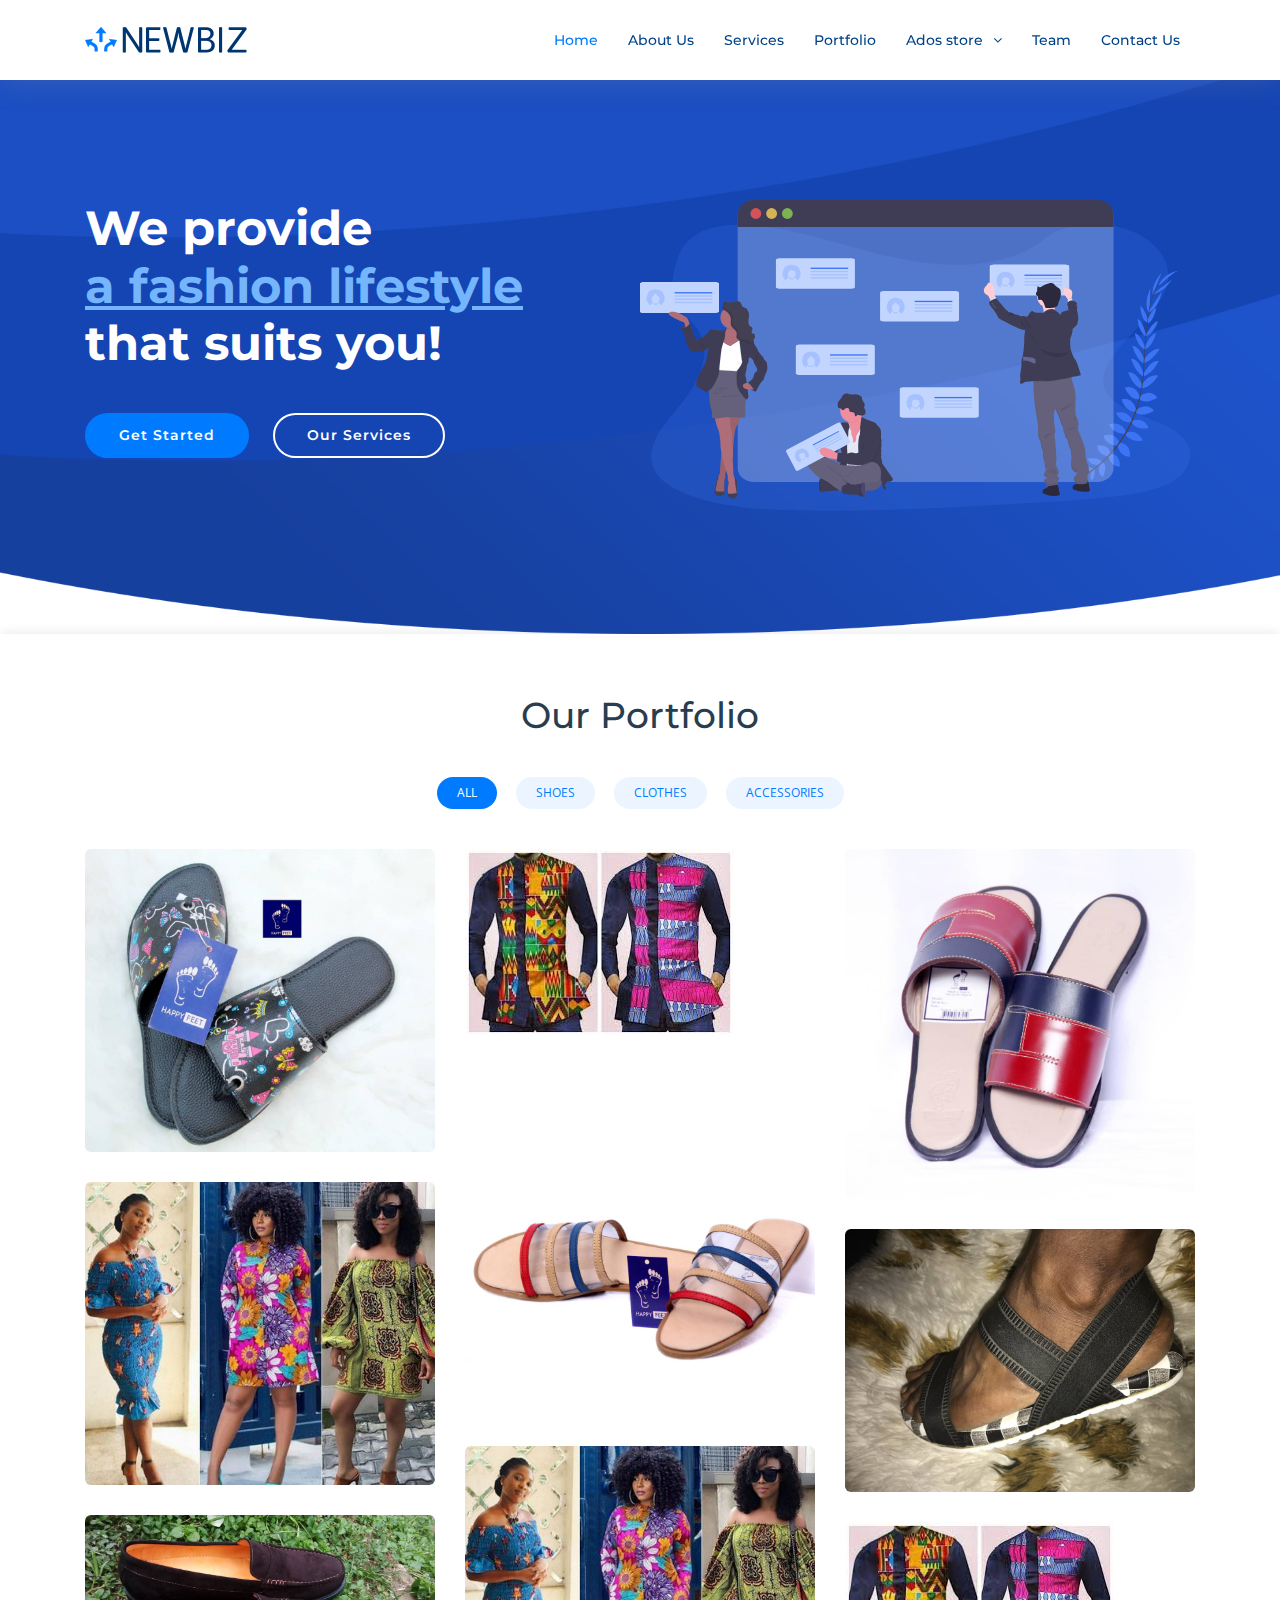
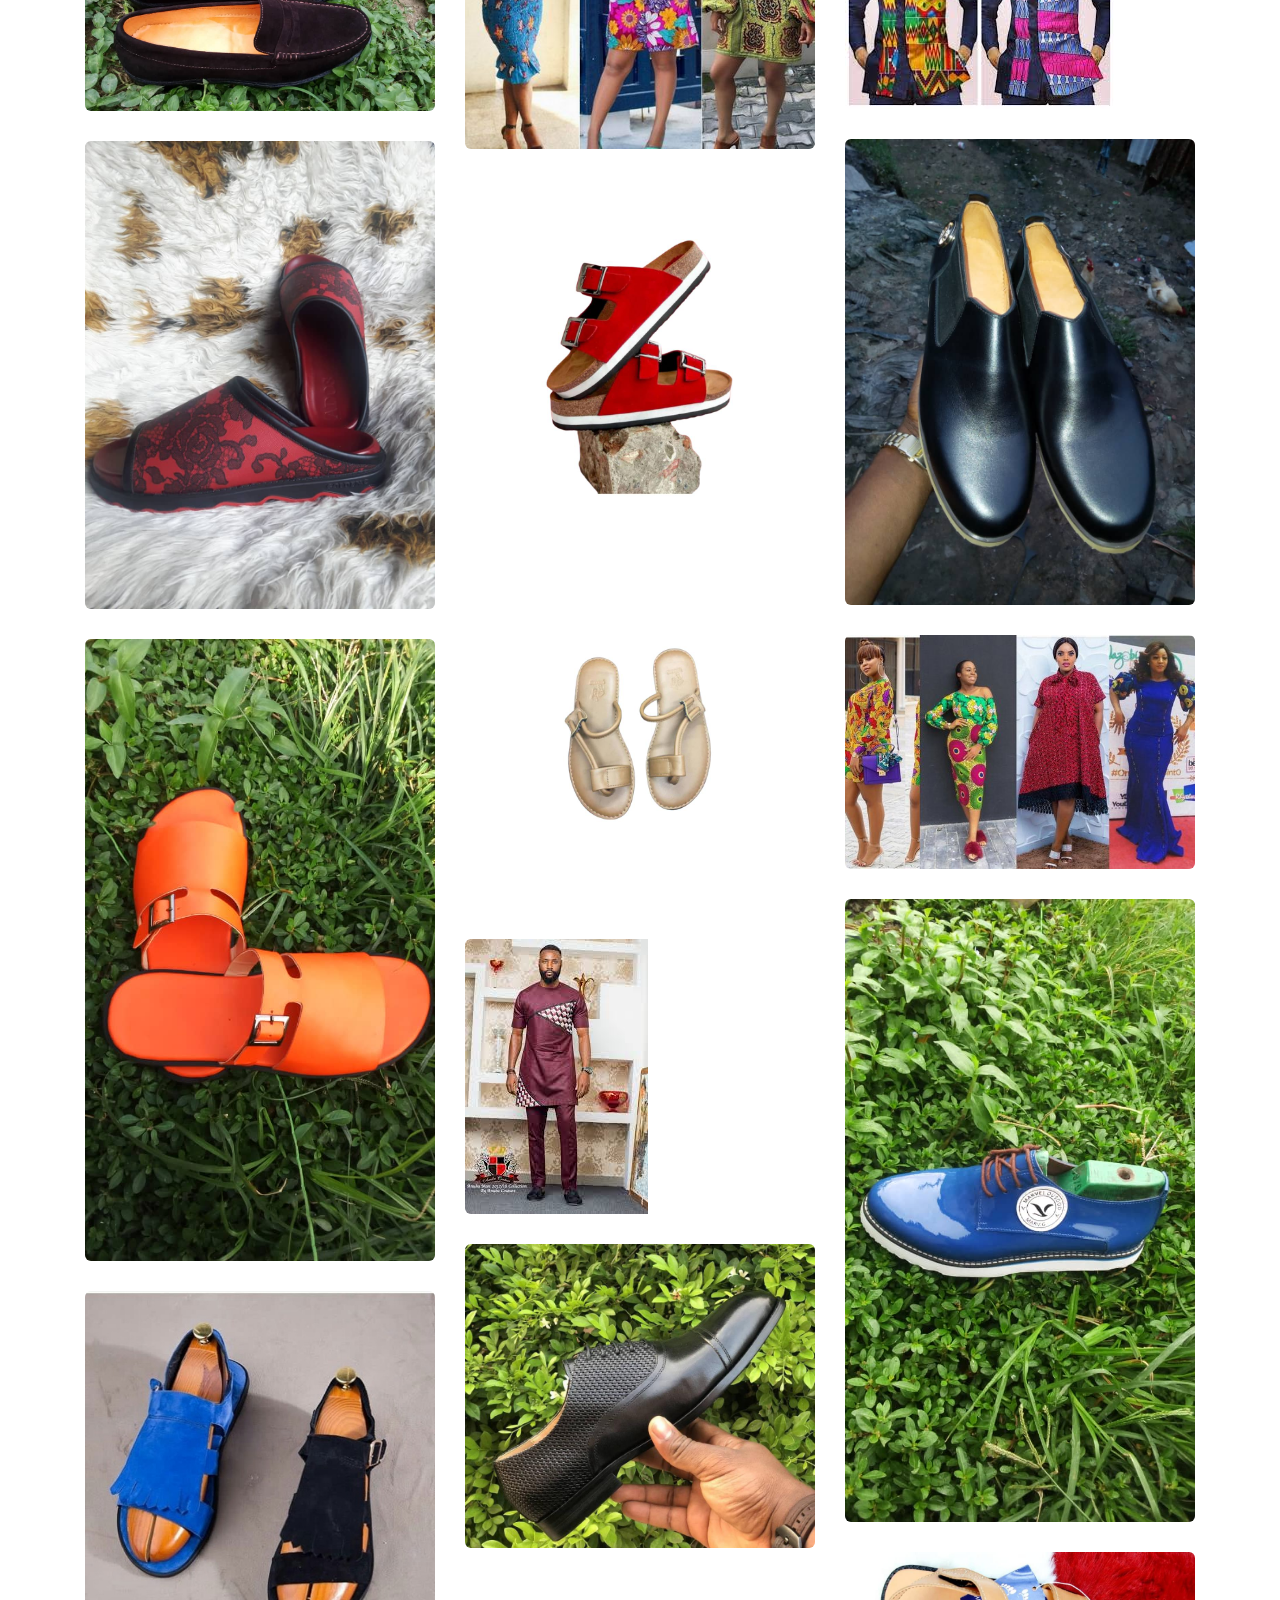
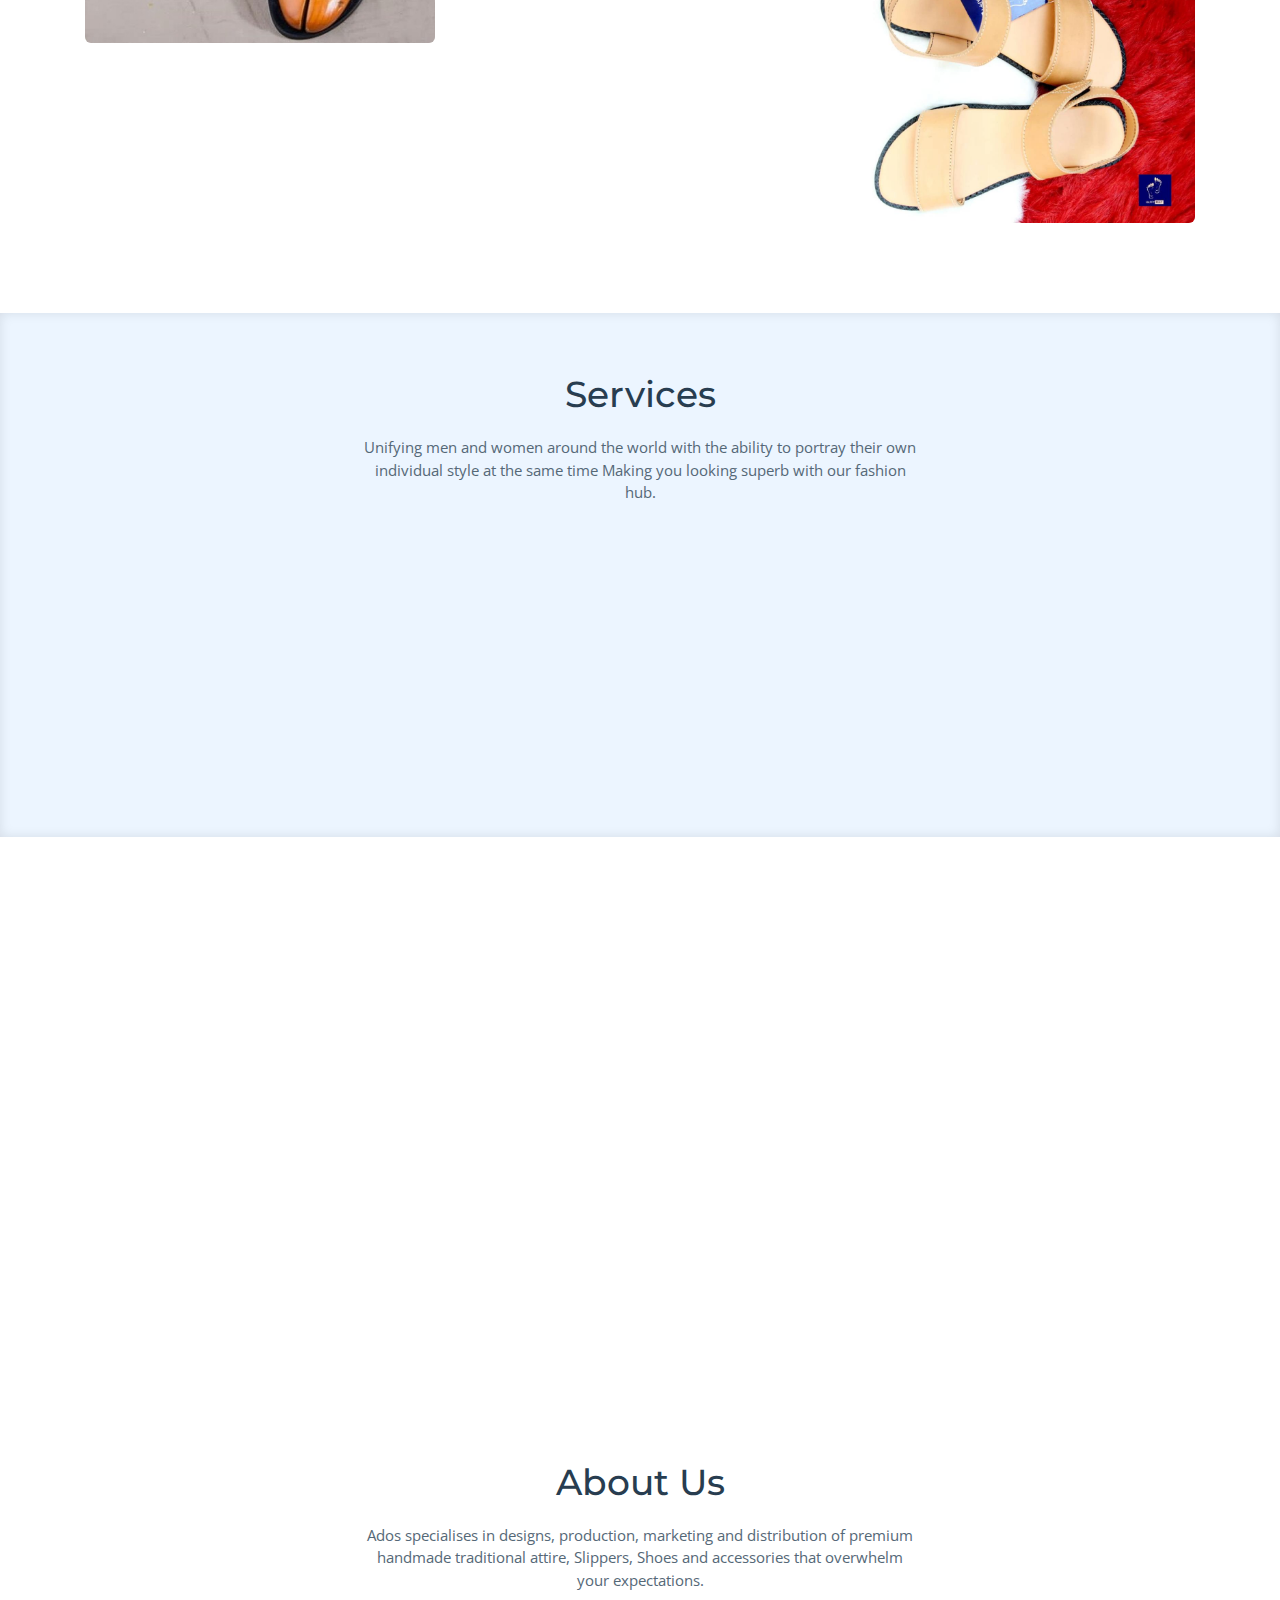
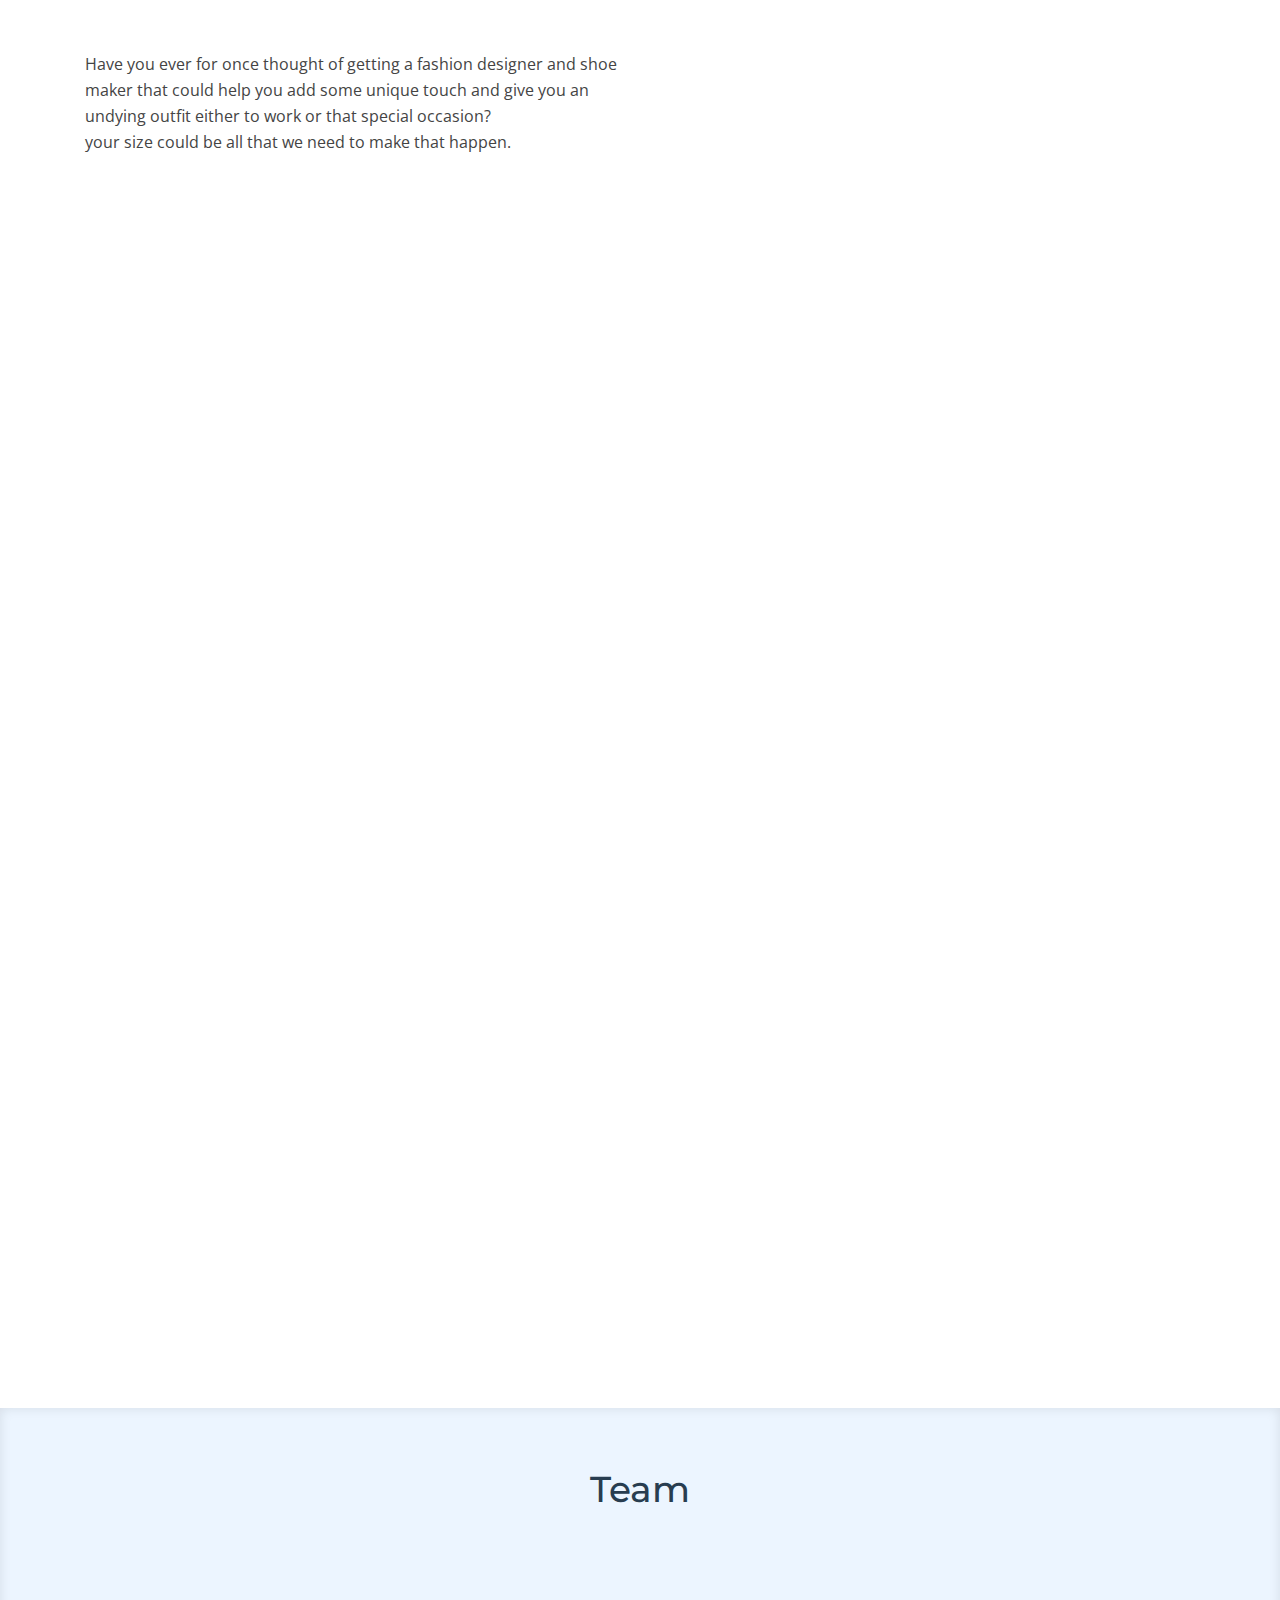
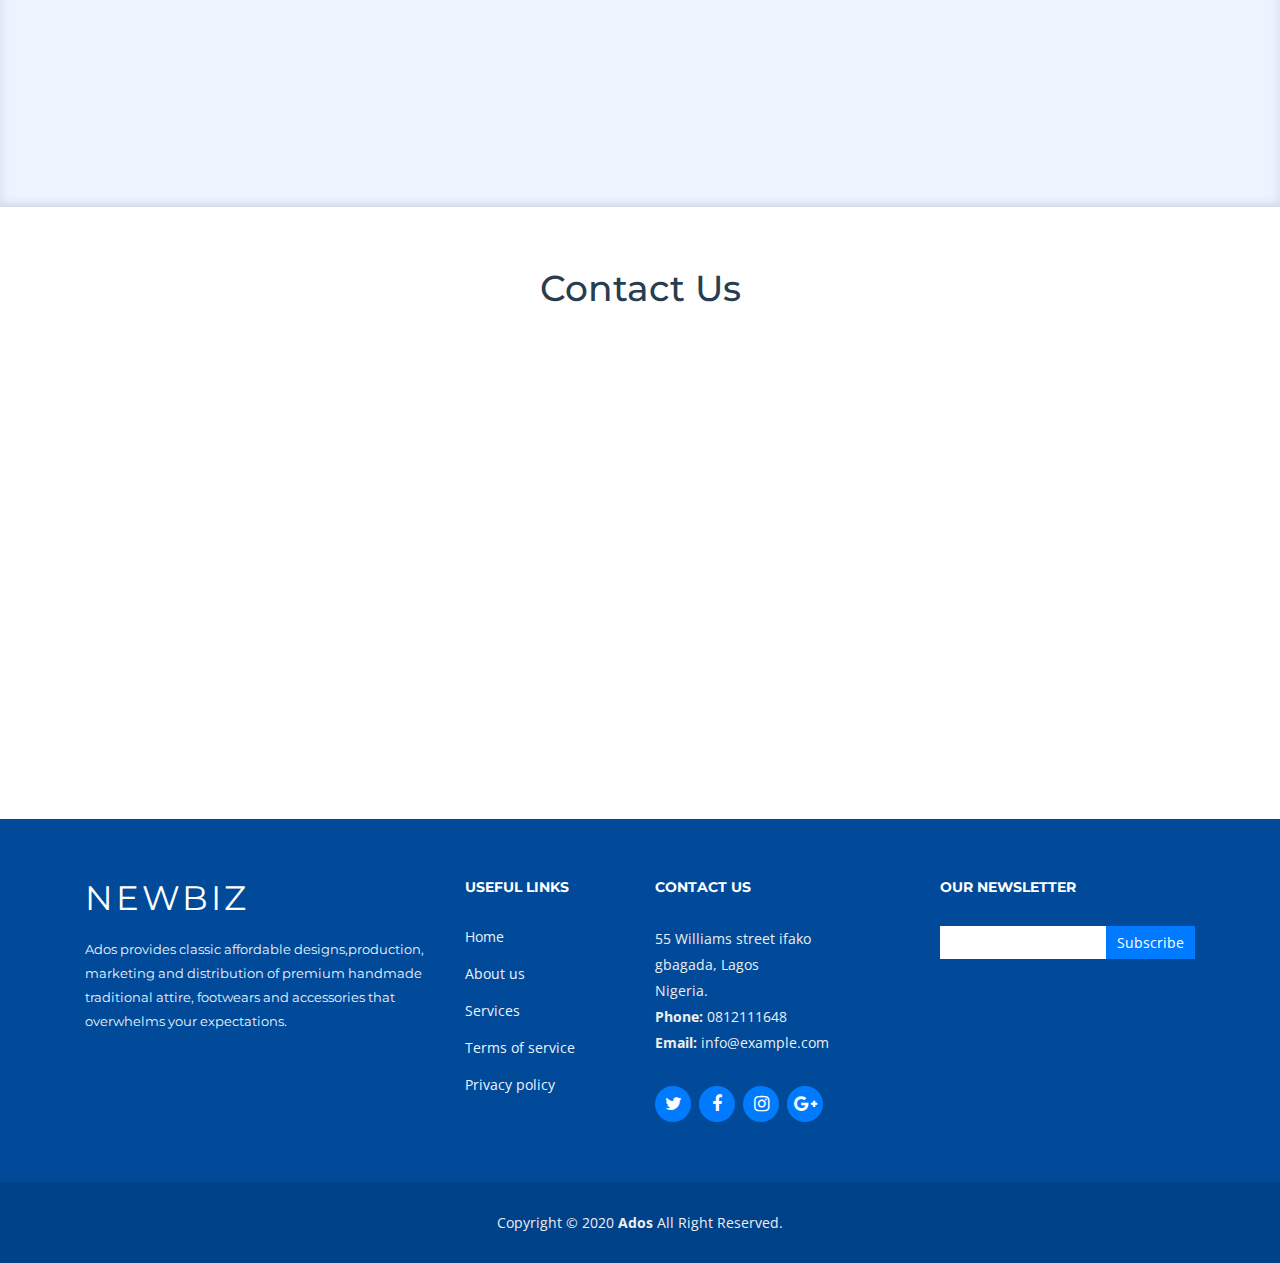
<file: index.html>
<!DOCTYPE html>
<html lang="en">
  <head>
    <meta charset="utf-8" />
    <meta content="width=device-width, initial-scale=1.0" name="viewport" />

    <title>Ados wears</title>
    <meta content="" name="descriptison" />
    <meta content="" name="keywords" />

    <!-- Favicons -->
    <link href="assets/img/favicon.png" rel="icon" />
    <link href="assets/img/apple-touch-icon.png" rel="apple-touch-icon" />

    <!-- Google Fonts -->
    <link
      href="https://fonts.googleapis.com/css?family=Open+Sans:300,300i,400,400i,600,600i,700,700i|Montserrat:300,400,500,700"
      rel="stylesheet"
    />

    <!-- Vendor CSS Files -->
    <link
      href="assets/vendor/bootstrap/css/bootstrap.min.css"
      rel="stylesheet"
    />
    <link
      href="assets/vendor/font-awesome/css/font-awesome.min.css"
      rel="stylesheet"
    />
    <link href="assets/vendor/animate.css/animate.min.css" rel="stylesheet" />
    <link href="assets/vendor/ionicons/css/ionicons.min.css" rel="stylesheet" />
    <link
      href="assets/vendor/owl.carousel/assets/owl.carousel.min.css"
      rel="stylesheet"
    />
    <link href="assets/vendor/venobox/venobox.css" rel="stylesheet" />

    <!-- Template Main CSS File -->
    <link href="assets/css/style.css" rel="stylesheet" />
  </head>

  <body>
    <!-- ======= Header ======= -->
    <header id="header" class="fixed-top">
      <div class="container">
        <div class="logo float-left">
          <!-- Uncomment below if you prefer to use an text logo -->
          <!-- <h1 class="text-light"><a href="#header"><span>NewBiz</span></a></h1> -->
          <a href="#intro" class="scrollto"
            ><img src="assets/img/logo.png" alt="" class="img-fluid"
          /></a>
        </div>

        <nav class="main-nav float-right d-none d-lg-block">
          <ul>
            <li class="active"><a href="#intro">Home</a></li>
            <li><a href="#about">About Us</a></li>
            <li><a href="#services">Services</a></li>
            <li><a href="#portfolio">Portfolio</a></li>
            <li class="drop-down">
              <a href="">Ados store</a>
              <ul>
                <li><a href="shoes.html">shoes</a></li>
                <li>
                  <a href="#">Clothes</a>
                </li>
              </ul>
            </li>
            <li><a href="#team">Team</a></li>
           
            <li><a href="#contact">Contact Us</a></li>
          </ul>
        </nav>
        <!-- .main-nav -->
      </div>
    </header>
    <!-- #header -->

    <!-- ======= Intro Section ======= -->
    <section id="intro" class="clearfix">
      <div class="container">
        <div class="intro-img">
          <img src="assets/img/intro-img.svg" alt="" class="img-fluid" />
        </div>

        <div class="intro-info">
          <h2>
            We provide<br /><span>a fashion lifestyle</span><br />that suits
            you!
          </h2>
          <div>
            <a href="#about" class="btn-get-started scrollto">Get Started</a>
            <a href="#services" class="btn-services scrollto">Our Services</a>
          </div>
        </div>
      </div>
    </section>
    <!-- End Intro Section -->

    <main id="main">

      
  <!-- ======= Portfolio Section ======= -->
  <section id="portfolio" class="clearfix">
    <div class="container">
      <header class="section-header">
        <h3 class="section-title">Our Portfolio</h3>
      </header>

      <div class="row">
        <div class="col-lg-12">
          <ul id="portfolio-flters">
            <li data-filter="*" class="filter-active">All</li>
            <li data-filter=".filter-shoe">Shoes</li>
            <li data-filter=".filter-cloth">Clothes</li>
            <li data-filter=".filter-accessories">Accessories</li>
          </ul>
        </div>
      </div>


      <div class="row portfolio-container">
        <div class="col-lg-4 col-md-6 portfolio-item filter-shoe">
          <div class="portfolio-wrap">
            <img
              src="assets/img/portfolio/Image shoe 1.jpeg"
              class="img-fluid"
              alt="Tolu slippers"
            />
            <div class="portfolio-info">
              <h4><a href="#">Tolu</a></h4>
              <p>#13,500</p>
              <div>
                <a
                  href="assets/img/portfolio/Image shoe 1.jpeg"
                  data-gall="portfolioGallery"
                  title="Tolu Slippers"
                  class="venobox link-preview"
                  ><i class="ion ion-eye"></i
                ></a>
                <a href="store.html" class="link-details" title="Tolu slippers"
                  ><i class="ion ion-android-open"></i
                ></a>
              </div>
            </div>
          </div>
        </div>

        <div class="col-lg-4 col-md-6 portfolio-item filter-cloth"
        data-wow-delay="0.1s"
     >
       <div class="portfolio-wrap">
         <img
           src="assets/img/portfolio/cloth5.jpg"
           class="img-fluid"
           alt=""
         />
         <div class="portfolio-info">
           <h4><a href="#">Twin</a></h4>
           <p>#3,500</p>
           <div>
             <a
               href="assets/img/portfolio/cloth5.jpg"
               class="venobox link-preview"
               data-gall="portfolioGallery"
               title="Cloth 5"
               ><i class="ion ion-eye"></i
             ></a>
             <a href="store.html" class="link-details" title="Twin"
               ><i class="ion ion-android-open"></i
             ></a>
           </div>
         </div>
       </div>
     </div>

        <div
          class="col-lg-4 col-md-6 portfolio-item filter-shoe"
          data-wow-delay="0.1s"
        >
          <div class="portfolio-wrap">
            <img
              src="assets/img/portfolio/Image shoe 2.jpeg"
              class="img-fluid"
              alt="Dele slippers"
            />
            <div class="portfolio-info">
              <h4><a href="#">Dele</a></h4>
              <p>#14,000</p>
              <div>
                <a
                  href="assets/img/portfolio/shoe2.jpg"
                  class="venobox link-preview"
                  data-gall="portfolioGallery"
                  title="Dele slippers"
                  ><i class="ion ion-eye"></i
                ></a>
                <a href="store.html" class="link-details" title="Dele slippers"
                  ><i class="ion ion-android-open"></i
                ></a>
              </div>
            </div>
          </div>
        </div>

        <div
          class="col-lg-4 col-md-6 portfolio-item filter-shoe"
          data-wow-delay="0.2s"
        >
          <div class="portfolio-wrap">
            <img
              src="assets/img/portfolio/Image shoe 4.jpeg"
              class="img-fluid"
              alt="Bola slippers"
            />
            <div class="portfolio-info">
              <h4><a href="#">Bola</a></h4>
              <p>#9,500</p>
              <div>
                <a
                  href="assets/img/portfolio/Image shoe 4.jpeg"
                  class="venobox link-preview"
                  data-gall="portfolioGallery"
                  title="Bola slippers"
                  ><i class="ion ion-eye"></i
                ></a>
                <a href="store.html" class="link-details" title="Bola slippers"
                  ><i class="ion ion-android-open"></i
                ></a>
              </div>
            </div>
          </div>
        </div>

        <div class="col-lg-4 col-md-6 portfolio-item filter-cloth">
          <div class="portfolio-wrap">
            <img
              src="assets/img/portfolio/cloth1.jpg"
              class="img-fluid"
              alt=""
            />
            <div class="portfolio-info">
              <h4><a href="portfolio.html">Ladies gown</a></h4>
              <p>#12,000</p>
              <div>
                <a
                  href="assets/img/portfolio/cloth1.jpg"
                  class="venobox link-preview"
                  data-gall="portfolioGallery"
                  title="Femi slippers"
                  ><i class="ion ion-eye"></i
                ></a>
                <a href="store.html" class="link-details" title="Ladies gown"
                  ><i class="ion ion-android-open"></i
                ></a>
              </div>
            </div>
          </div>
        </div>

        <div class="col-lg-4 col-md-6 portfolio-item filter-shoe"
        data-wow-delay="0.1s" >
        <div class="portfolio-wrap">
          <img
            src="assets/img/portfolio/IMG-20200624-WA0002.jpg"
            class="img-fluid"
            alt="Paul slippers"
          />
          <div class="portfolio-info">
            <h4><a href="#">Paul</a></h4>
            <p>#10,000</p>
            <div>
              <a
                href="assets/img/portfolio/IMG-20200624-WA0002.jpg"
                class="venobox link-preview"
                data-gall="portfolioGallery"
                title="Dele slippers"
                ><i class="ion ion-eye"></i
              ></a>
              <a href="store.html" class="link-details" title="Paul slippers"
                ><i class="ion ion-android-open"></i
              ></a>
            </div>
          </div>
        </div>
      </div>

        <div
          class="col-lg-4 col-md-6 portfolio-item filter-cloth"
          data-wow-delay="0.1s"
        >
          <div class="portfolio-wrap">
            <img
              src="assets/img/portfolio/cloth1.jpg"
              class="img-fluid"
              alt=""
            />
            <div class="portfolio-info">
              <h4><a href="#">Babes gown</a></h4>
              <p>#3,500</p>
              <div>
                <a
                  href="assets/img/portfolio/cloth1.jpg"
                  class="venobox link-preview"
                  data-gall="portfolioGallery"
                  title="cloth"
                  ><i class="ion ion-eye"></i
                ></a>
                <a href="store.html" class="link-details" title="Babes gown"
                  ><i class="ion ion-android-open"></i
                ></a>
              </div>
            </div>
          </div>
        </div>

        <div class="col-lg-4 col-md-6 portfolio-item filter-shoe"
        data-wow-delay="0.1s" >
        <div class="portfolio-wrap">
          <img
            src="assets/img/portfolio/IMG-20200624-WA0006.jpg"
            class="img-fluid"
            alt="Philip slippers"
          />
          <div class="portfolio-info">
            <h4><a href="#">George</a></h4>
            <p>#5,000</p>
            <div>
              <a
                href="assets/img/portfolio/IMG-20200624-WA0006.jpg"
                class="venobox link-preview"
                data-gall="portfolioGallery"
                title="Dele slippers"
                ><i class="ion ion-eye"></i
              ></a>
              <a href="store.html" class="link-details" title="George slippers"
                ><i class="ion ion-android-open"></i
              ></a>
            </div>
          </div>
        </div>
      </div>

        <div
        class="col-lg-4 col-md-6 portfolio-item filter-cloth"
        data-wow-delay="0.2s"
      >
        <div class="portfolio-wrap">
          <img
            src="assets/img/portfolio/cloth5.jpg"
            class="img-fluid"
            alt=""
          />
          <div class="portfolio-info">
            <h4><a href="#">Bola</a></h4>
            <p>#4,000</p>
            <div>
              <a
                href="assets/img/portfolio/cloth5.jpg"
                class="venobox link-preview"
                data-gall="portfolioGallery"
                title="shoe 3"
                ><i class="ion ion-eye"></i
              ></a>
              <a href="store.html" class="link-details" title="More Details"
                ><i class="ion ion-android-open"></i
              ></a>
            </div>
          </div>
        </div>
      </div>

      <div class="col-lg-4 col-md-6 portfolio-item filter-shoe"
        data-wow-delay="0.1s" >
        <div class="portfolio-wrap">
          <img
            src="assets/img/portfolio/IMG-20200624-WA0005.jpg"
            class="img-fluid"
            alt="George slippers"
          />
          <div class="portfolio-info">
            <h4><a href="#">George</a></h4>
            <p>#5,000</p>
            <div>
              <a
                href="assets/img/portfolio/IMG-20200624-WA0005.jpg"
                class="venobox link-preview"
                data-gall="portfolioGallery"
                title="Dele slippers"
                ><i class="ion ion-eye"></i
              ></a>
              <a href="store.html" class="link-details" title="George slippers"
                ><i class="ion ion-android-open"></i
              ></a>
            </div>
          </div>
        </div>
      </div>

      <div class="col-lg-4 col-md-6 portfolio-item filter-shoe"
        data-wow-delay="0.1s" >
        <div class="portfolio-wrap">
          <img
            src="assets/img/portfolio/IMG-20200624-WA0020.jpg"
            class="img-fluid"
            alt="George slippers"
          />
          <div class="portfolio-info">
            <h4><a href="#">Zaddy</a></h4>
            <p>#6,000</p>
            <div>
              <a
                href="assets/img/portfolio/IMG-20200624-WA0020.jpg"
                class="venobox link-preview"
                data-gall="portfolioGallery"
                title="Dele slippers"
                ><i class="ion ion-eye"></i
              ></a>
              <a href="store.html" class="link-details" title="Zaddy slippers"
                ><i class="ion ion-android-open"></i
              ></a>
            </div>
          </div>
        </div>
      </div>

      <div class="col-lg-4 col-md-6 portfolio-item filter-shoe"
        data-wow-delay="0.1s" >
        <div class="portfolio-wrap">
          <img
            src="assets/img/portfolio/Image shoe yemi.jpeg"
            class="img-fluid"
            alt="Yemi slippers"
          />
          <div class="portfolio-info">
            <h4><a href="#">Yemi</a></h4>
            <p>#4,000</p>
            <div>
              <a
                href="assets/img/portfolio/Image shoe yemi.jpeg"
                class="venobox link-preview"
                data-gall="portfolioGallery"
                title="Stephen slippers"
                ><i class="ion ion-eye"></i
              ></a>
              <a href="store.html" class="link-details" title="Yemi slippers"
                ><i class="ion ion-android-open"></i
              ></a>
            </div>
          </div>
        </div>
      </div>

      <div class="col-lg-4 col-md-6 portfolio-item filter-shoe"
        data-wow-delay="0.1s" >
        <div class="portfolio-wrap">
          <img
            src="assets/img/portfolio/Image shoe tunde.jpeg"
            class="img-fluid"
            alt="Tunde slippers"
          />
          <div class="portfolio-info">
            <h4><a href="#">Tunde</a></h4>
            <p>#4,000</p>
            <div>
              <a
                href="assets/img/portfolio/Image shoe tunde.jpeg"
                class="venobox link-preview"
                data-gall="portfolioGallery"
                title="Stephen slippers"
                ><i class="ion ion-eye"></i
              ></a>
              <a href="store.html" class="link-details" title="Tunde slippers"
                ><i class="ion ion-android-open"></i
              ></a>
            </div>
          </div>
        </div>
      </div>

        <div
          class="col-lg-4 col-md-6 portfolio-item filter-cloth"
          data-wow-delay="0.2s"
        >
          <div class="portfolio-wrap">
            <img
              src="assets/img/portfolio/cloth3.jpg"
              class="img-fluid"
              alt=""
            />
            <div class="portfolio-info">
              <h4><a href="store.html">Uche cloth</a></h4>
              <p>#4,500</p>
              <div>
                <a
                  href="assets/img/portfolio/cloth3.jpg"
                  class="venobox link-preview"
                  data-gall="portfolioGallery"
                  title="Cloth 3"
                  ><i class="ion ion-eye"></i
                ></a>
                <a href="store.html" class="link-details" title="Uche cloth"
                  ><i class="ion ion-android-open"></i
                ></a>
              </div>
            </div>
          </div>
        </div>

        <div class="col-lg-4 col-md-6 portfolio-item filter-shoe"
        data-wow-delay="0.1s" >
        <div class="portfolio-wrap">
          <img
            src="assets/img/portfolio/IMG-20200624-WA0011.jpg"
            class="img-fluid"
            alt="George slippers"
          />
          <div class="portfolio-info">
            <h4><a href="#">Dare</a></h4>
            <p>#5,000</p>
            <div>
              <a
                href="assets/img/portfolio/IMG-20200624-WA0011.jpg"
                class="venobox link-preview"
                data-gall="portfolioGallery"
                title="Dare slippers"
                ><i class="ion ion-eye"></i
              ></a>
              <a href="store.html" class="link-details" title="Dareslippers"
                ><i class="ion ion-android-open"></i
              ></a>
            </div>
          </div>
        </div>
      </div>

      <div class="col-lg-4 col-md-6 portfolio-item filter-shoe"
        data-wow-delay="0.1s" >
        <div class="portfolio-wrap">
          <img
            src="assets/img/portfolio/IMG-20200624-WA0012.jpg"
            class="img-fluid"
            alt="George slippers"
          />
          <div class="portfolio-info">
            <h4><a href="#">Victor</a></h4>
            <p>#5,000</p>
            <div>
              <a
                href="assets/img/portfolio/IMG-20200624-WA0012.jpg"
                class="venobox link-preview"
                data-gall="portfolioGallery"
                title="Victor slippers"
                ><i class="ion ion-eye"></i
              ></a>
              <a href="store.html" class="link-details" title="Victor slippers"
                ><i class="ion ion-android-open"></i
              ></a>
            </div>
          </div>
        </div>
      </div>

        <div class="col-lg-4 col-md-6 portfolio-item filter-cloth">
          <div class="portfolio-wrap">
            <img
              src="assets/img/portfolio/cloth4.jpg"
              class="img-fluid"
              alt=""
            />
            <div class="portfolio-info">
              <h4><a href="#">Fresh</a></h4>
              <p>#4000</p>
              <div>
                <a
                  href="assets/img/portfolio/cloth4.jpg"
                  class="venobox link-preview"
                  data-gall="portfolioGallery"
                  title="Cloth 4"
                  ><i class="ion ion-eye"></i
                ></a>
                <a href="store.html" class="link-details" title="Fresh"
                  ><i class="ion ion-android-open"></i
                ></a>
              </div>
            </div>
          </div>


        </div>
        <div class="col-lg-4 col-md-6 portfolio-item filter-shoe"
        data-wow-delay="0.1s" >
        <div class="portfolio-wrap">
          <img
            src="assets/img/portfolio/IMG-20200624-WA0017.jpg"
            class="img-fluid"
            alt="George slippers"
          />
          <div class="portfolio-info">
            <h4><a href="#">Kelvin</a></h4>
            <p>#5,000</p>
            <div>
              <a
                href="assets/img/portfolio//IMG-20200624-WA0017.jpg"
                class="venobox link-preview"
                data-gall="portfolioGallery"
                title="Victor slippers"
                ><i class="ion ion-eye"></i
              ></a>
              <a href="store.html" class="link-details" title="Kelvin slippers"
                ><i class="ion ion-android-open"></i
              ></a>
            </div>
          </div>
        </div>
      </div>
        
      <div class="col-lg-4 col-md-6 portfolio-item filter-shoe"
    data-wow-delay="0.1s" >
    <div class="portfolio-wrap">
      <img
        src="assets/img/portfolio/IMG-20200624-WA0018.jpg"
        class="img-fluid"
        alt="Solomon slippers"
      />
      <div class="portfolio-info">
        <h4><a href="#">Solomon</a></h4>
        <p>#5,000</p>
        <div>
          <a
            href="assets/img/portfolio//IMG-20200624-WA0018.jpg"
            class="venobox link-preview"
            data-gall="portfolioGallery"
            title="Solomon slippers"
            ><i class="ion ion-eye"></i
          ></a>
          <a href="store.html" class="link-details" title="Solomon slippers"
            ><i class="ion ion-android-open"></i
          ></a>
        </div>
      </div>
    </div>
  </div>



  <div class="col-lg-4 col-md-6 portfolio-item filter-shoe"
  data-wow-delay="0.2s">
  <div class="portfolio-wrap">
    <img
      src="assets/img/portfolio/Image shoe 7.jpeg"
      class="img-fluid"
      alt=""
    />
    <div class="portfolio-info">
      <h4><a href="#">Bayo slippers</a></h4>
      <p>#7,000</p>
      <div>
        <a
          href="assets/img/portfolio/Image shoe 7.jpeg"
          class="venobox link-preview"
          data-gall="portfolioGallery"
          title="Web 1"
          ><i class="ion ion-eye"></i
        ></a>
        <a href="store.html" class="link-details" title="Bayo slippers"
          ><i class="ion ion-android-open"></i
        ></a>
      </div>
    </div>
  </div>
</div>


    </div>
    
      </div>
    </div>
  </section>
  <!-- End Portfolio Section -->

      <!-- ======= Services Section ======= -->
      <section id="services" class="section-bg">
        <div class="container">
          <header class="section-header">
            <h3>Services</h3>
            <p>
              Unifying men and women around the world with
               the ability to portray their own individual style at the same time
               Making you looking superb with our fashion hub. 
            </p>
          </header>

          <div class="row">
            <div
              class="col-md-6 col-lg-5 offset-lg-1 wow bounceInUp"
              data-wow-duration="1.4s"
            >
              <div class="box">
                <div class="icon">
                  <i
                    class="ion-ios-analytics-outline"
                    style="color: #ff689b;"
                  ></i>
                </div>
                <h4 class="title"><a href="">Shoe making</a></h4>
                <p class="description">
                 We offer you different types of shoes, slippers, Snickers and footwears of 
                 your choice, which could all be made base on your specific design given
                 to us because we exist because of you.
                </p>
              </div>
            </div>
            <div
              class="col-md-6 col-lg-5 wow bounceInUp"
              data-wow-duration="1.4s"
            >
              <div class="box">
                <div class="icon">
                  <i
                    class="ion-ios-bookmarks-outline"
                    style="color: #e9bf06;"
                  ></i>
                </div>
                <h4 class="title"><a href="">Cloth Making</a></h4>
                <p class="description">
                 We produce male and female outfit for any occasion 
                 where you will definately want to show the world what you've got.
                </p>
              </div>
            </div>
          </div>
        </div>
      </section>
      <!-- End Services Section -->

      <!-- ======= Why Us Section ======= -->
      <section id="why-us" class="wow fadeIn">
        <div class="container">
          <header class="section-header">
            <h3>Why choose us?</h3>
            <p>
              We exist because of you. We love and respect you and your fashion needs.
            </p>
          </header>

          <div class="row row-eq-height justify-content-center">
            <div class="col-lg-4 mb-4">
              <div class="card wow bounceInUp">
                <i class="fa fa-diamond"></i>
                <div class="card-body">
                  <h5 class="card-title">Integrity</h5>
                  <p class="card-text">
                     Being true & honest; to ourselves and those counting on us
                  </p>
                  <a href="#" class="readmore">Read more </a>
                </div>
              </div>
            </div>

            <div class="col-lg-4 mb-4">
              <div class="card wow bounceInUp">
                <i class="fa fa-language"></i>
                <div class="card-body">
                  <h5 class="card-title"> Excellence</h5>
                  <p class="card-text">
                    Doing things in a first-class way, going above and beyond.
                  </p>
                  <a href="#" class="readmore">Read more </a>
                </div>
              </div>
            </div>

            <div class="col-lg-4 mb-4">
              <div class="card wow bounceInUp">
                <i class="fa fa-object-group"></i>
                <div class="card-body">
                  <h5 class="card-title">Discipline</h5>
                  <p class="card-text">
                     Leadership and doing what you say we would, no matter how we feel.
                  </p>
                  <a href="#" class="readmore">Read more </a>
                </div>
              </div>
            </div>
          </div>
        </div>
      </section>
      <!-- End Why Us Section -->


 <!-- ======= About Section ======= -->
 <section id="about">
  <div class="container">
    <header class="section-header">
      <h3>About Us</h3>
      <p>
        Ados specialises in designs, production, marketing and
        distribution of premium handmade traditional attire, Slippers, Shoes and
        accessories that overwhelm your expectations.
      </p>
    </header>

    <div class="row about-container">
      <div class="col-lg-6 content order-lg-1 order-2">
        <p>
          Have you ever for once thought of getting a fashion designer and
          shoe maker that could help you add some unique touch and give
          you an undying outfit either to work or that special occasion? </br>
          your size could be all that we need to make that happen.
        </p>

        <div class="icon-box wow fadeInUp">
          <div class="icon"><i class="fa fa-shopping-bag"></i></div>
          <h4 class="title"><a href="">professionalism</a></h4>
          <p class="description">
            Our way and manner in delivering quality products to
             you will always be our major concern in spite of it all.
          </p>
        </div>

        <div class="icon-box wow fadeInUp" data-wow-delay="0.2s">
          <div class="icon"><i class="fa fa-photo"></i></div>
          <h4 class="title"><a href="">Creativity</a></h4>
          <p class="description">
            What a person wears can tell the kind of person they are.
             Respect can be accorded you too from what you wear.
          </p>
        </div>

        <div class="icon-box wow fadeInUp" data-wow-delay="0.4s">
          <div class="icon"><i class="fa fa-bar-chart"></i></div>
          <h4 class="title"><a href="">Delivery</a></h4>
          <p class="description">
            Satisfying you and offering quality services is our thing and making 
            sure the products get to you in good shape to match your taste and bring you satisfaction. 
          </p>
        </div>
      </div>

      <div class="col-lg-6 background order-lg-2 order-1 wow fadeInUp">
        <img src="assets/img/about-img.svg" class="img-fluid" alt="" />
      </div>
    </div>

    <div class="row about-extra">
      <div class="col-lg-6 wow fadeInUp">
        <img
          src="assets/img/about-extra-1.svg"
          class="img-fluid"
          alt=""
        />
      </div>
      <div class="col-lg-6 wow fadeInUp pt-5 pt-lg-0">
        <h4>
          You can make a lot of decisions through your outfit.
        </h4>
        <p>
          When choosing the type of cloth to wear, be careful so as not to
           offend the people around you as some may cause people to perceive you in a wrong way.
        </p>
        <p>
          Fashion is not just a means of clothing your body, it is the essence 
          of your personality and beliefs as well as the power they hold.
        </p>
      </div>
    </div>

    <div class="row about-extra">
      <div class="col-lg-6 wow fadeInUp order-1 order-lg-2">
        <img
          src="assets/img/about-extra-2.svg"
          class="img-fluid"
          alt=""
        />
      </div>

      <div class="col-lg-6 wow fadeInUp pt-4 pt-lg-0 order-2 order-lg-1">
        <h4>
          Do not dress because you saw someone else dressing.
        </h4>
        <p>
          To keep up with the latest fashions, people keep a keen eye on what
           has appeared in shops and what has been there for a long time, 
           and go to fashion shows to see what the designers are putting on 
           the catwalk this season, and therefore what will make it into the shops.
        </p>
        <p>
          Being ahead of fashion is for many, the ultimate achievement, although being 
          too ahead of the fashion is just as bad as being behind it.
        </p>
        <p>
          If you are too far ahead people will think what you are wearing is not in 
          fashion, because it isn’t yet time.

        </p>
      </div>
    </div>
  </div>
</section>
<!-- End About Section -->

      <!-- ======= Team Section ======= -->
      <section id="teams" class="section-bg">
        <div class="container">
          <header class="section-header">
            <h3>Team</h3>
          </header>
        
          <div class="row justify-content-center">
            <div class="col-lg-8">
              <div class="owl-carousel testimonials-carousel wow fadeInUp">
                <div class="team-item">
                  <img
                    src="assets/img/keshlly pk.jpeg"
                    class="team-img"
                    alt=""
                  />
                  <h3>Kingsley Okon </h3>
                  <h4>Ceo &amp; Founder</h4>
                  <p>
                  A young and virant entreprenur and student of yaba college of technology 
                  who is ready to offer and serve you. 
                  </p>
                </div>

                <div class="team-item">
                  <img
                    src="assets/img/Paul.jpeg"
                    class="team-img"
                    alt=""
                  />
                  <h3>Paul Adoga</h3>
                  <h4>Production Manager</h4>
                  <p>
                    A young and virant entreprenur and student of University of Lagos
                  who is ready to offer and serve you.
                  </p>
                </div>

              </div>
            </div>
          </div>
        </div>
      </section>
      <!-- End Team Section -->

      <!-- ======= Contact Section ======= -->
      <section id="contact">
        <div class="container-fluid">
          <div class="section-header">
            <h3>Contact Us</h3>
          </div>

          <div class="row wow fadeInUp">
            <div class="col-lg-6">
              <div class="map mb-4 mb-lg-0">
                <iframe
                  src="https://www.google.com/maps/embed?pb=!1m14!1m8!1m3!1d12097.433213460943!2d-74.0062269!3d40.7101282!3m2!1i1024!2i768!4f13.1!3m3!1m2!1s0x0%3A0xb89d1fe6bc499443!2sDowntown+Conference+Center!5e0!3m2!1smk!2sbg!4v1539943755621"
                  frameborder="0"
                  style="border: 0; width: 100%; height: 312px;"
                  allowfullscreen
                ></iframe>
              </div>
            </div>

            <div class="col-lg-6">
              <div class="row">
                <div class="col-md-5 info">
                  <i class="ion-ios-location-outline"></i>
                  <p>55, Williams street Ifako Gbagada Lagos</p>
                </div>
                <div class="col-md-4 info">
                  <i class="ion-ios-email-outline"></i>
                  <p>adoswear@gmail.com</p>
                </div>
                <div class="col-md-3 info">
                  <i class="ion-ios-telephone-outline"></i>
                  <p>08121211648</p>
                </div>
              </div>

              <div class="form">
                <form
                  action="forms/contact.php"
                  method="post"
                  role="form"
                  class="php-email-form"
                >
                  <div class="form-row">
                    <div class="form-group col-lg-6">
                      <input
                        type="text"
                        name="name"
                        class="form-control"
                        id="name"
                        placeholder="Your Name"
                        data-rule="minlen:4"
                        data-msg="Please enter at least 4 chars"
                      />
                      <div class="validate"></div>
                    </div>
                    <div class="form-group col-lg-6">
                      <input
                        type="email"
                        class="form-control"
                        name="email"
                        id="email"
                        placeholder="Your Email"
                        data-rule="email"
                        data-msg="Please enter a valid email"
                      />
                      <div class="validate"></div>
                    </div>
                  </div>
                  <div class="form-group">
                    <input
                      type="text"
                      class="form-control"
                      name="subject"
                      id="subject"
                      placeholder="Subject"
                      data-rule="minlen:4"
                      data-msg="Please enter at least 8 chars of subject"
                    />
                    <div class="validate"></div>
                  </div>
                  <div class="form-group">
                    <textarea
                      class="form-control"
                      name="message"
                      rows="5"
                      data-rule="required"
                      data-msg="Please write something for us"
                      placeholder="Message"
                    ></textarea>
                    <div class="validate"></div>
                  </div>
                  <div class="mb-3">
                    <div class="loading">Loading</div>
                    <div class="error-message"></div>
                    <div class="sent-message">
                      Your message has been sent. Thank you!
                    </div>
                  </div>
                  <div class="text-center">
                    <button type="submit" title="Send Message">
                      Send Message
                    </button>
                  </div>
                </form>
              </div>
            </div>
          </div>
        </div>
      </section>
      <!-- End Contact Section -->
    </main>
    <!-- End #main -->

    <!-- ======= Footer ======= -->
    <footer id="footer">
      <div class="footer-top">
        <div class="container">
          <div class="row">
            <div class="col-lg-4 col-md-6 footer-info">
              <h3>NewBiz</h3>
              <p>
                Ados provides classic affordable designs,production, marketing and distribution of premium handmade
                 traditional attire, footwears and accessories that overwhelms your expectations.
              </p>
            </div>

            <div class="col-lg-2 col-md-6 footer-links">
              <h4>Useful Links</h4>
              <ul>
                <li><a href="#">Home</a></li>
                <li><a href="#">About us</a></li>
                <li><a href="#">Services</a></li>
                <li><a href="#">Terms of service</a></li>
                <li><a href="#">Privacy policy</a></li>
              </ul>
            </div>

            <div class="col-lg-3 col-md-6 footer-contact">
              <h4>Contact Us</h4>
              <p>
                55 Williams street ifako <br />
                gbagada, Lagos <br />
                Nigeria. <br />
                <strong>Phone:</strong> 0812111648<br />
                <strong>Email:</strong> info@example.com<br />
              </p>

              <div class="social-links">
                <a href="#" class="twitter"><i class="fa fa-twitter"></i></a>
                <a href="#" class="facebook"><i class="fa fa-facebook"></i></a>
                <a href="#" class="instagram"><i class="fa fa-instagram"></i></a>
                <a href="#" class="google-plus"><i class="fa fa-google-plus"></i></a>
              </div>
            </div>

            <div class="col-lg-3 col-md-6 footer-newsletter">
              <h4>Our Newsletter</h4>
             
              <form action="" method="post">
                <input type="email" name="email" /><input
                  type="submit"
                  value="Subscribe"
                />
              </form>
            </div>
          </div>
        </div>
      </div>

      <div class="container">
        <div class="copyright">
           Copyright &copy; 2020 <strong>Ados</strong> All Right Reserved.
        </div>
        
      </div>
    </footer>
    <!-- End Footer -->

    <a href="#" class="back-to-top"><i class="fa fa-chevron-up"></i></a>

    <!-- Vendor JS Files -->
    <script src="assets/vendor/jquery/jquery.min.js"></script>
    <script src="assets/vendor/bootstrap/js/bootstrap.bundle.min.js"></script>
    <script src="assets/vendor/jquery.easing/jquery.easing.min.js"></script>
    <script src="assets/vendor/php-email-form/validate.js"></script>
    <script src="assets/vendor/counterup/counterup.min.js"></script>
    <script src="assets/vendor/mobile-nav/mobile-nav.js"></script>
    <script src="assets/vendor/wow/wow.min.js"></script>
    <script src="assets/vendor/isotope-layout/isotope.pkgd.min.js"></script>
    <script src="assets/vendor/owl.carousel/owl.carousel.min.js"></script>
    <script src="assets/vendor/waypoints/jquery.waypoints.min.js"></script>
    <script src="assets/vendor/venobox/venobox.min.js"></script>

    <!-- Template Main JS File -->
    <script src="assets/js/main.js"></script>
  </body>
</html>
</file>
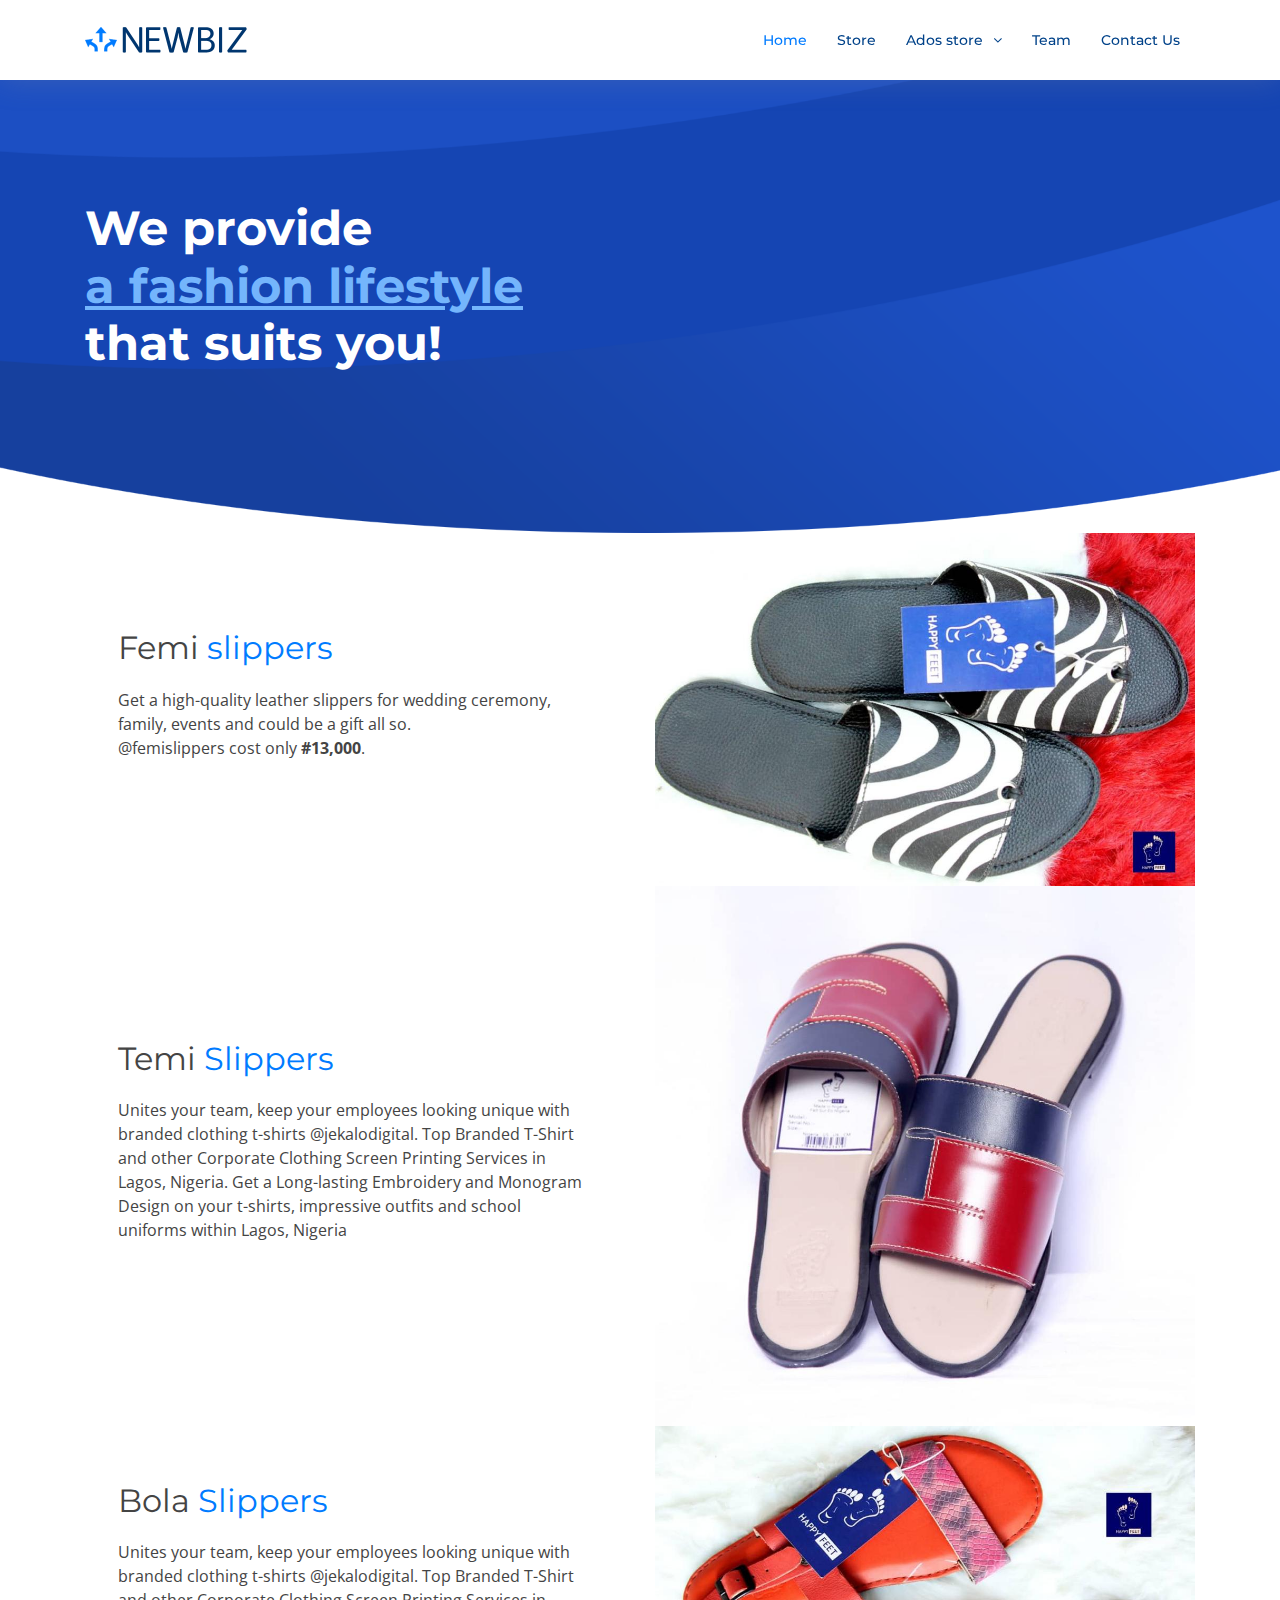
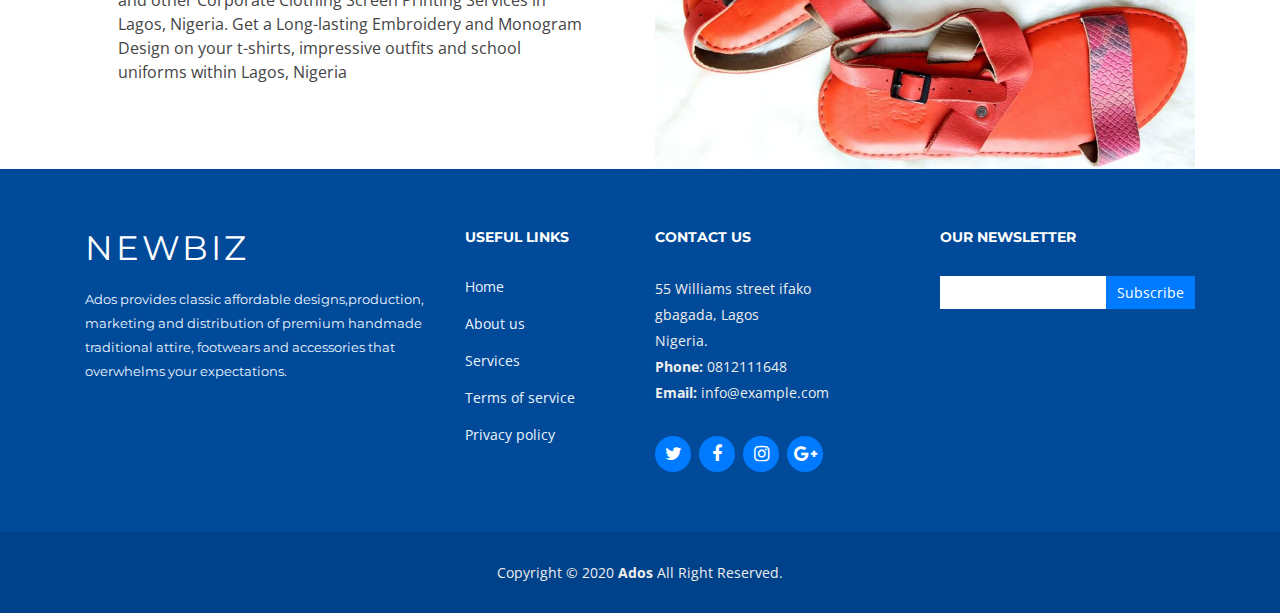
<file: shoes.html>
<!DOCTYPE html>
<html lang="en">
  <head>
    <meta charset="utf-8" />
    <meta content="width=device-width, initial-scale=1.0" name="viewport" />

    <title>Ados wears</title>
    <meta content="" name="descriptison" />
    <meta content="" name="keywords" />

    <!-- Favicons -->
    <link href="assets/img/favicon.png" rel="icon" />
    <link href="assets/img/apple-touch-icon.png" rel="apple-touch-icon" />

    <!-- Google Fonts -->
    <link
      href="https://fonts.googleapis.com/css?family=Open+Sans:300,300i,400,400i,600,600i,700,700i|Montserrat:300,400,500,700"
      rel="stylesheet"
    />

    <!-- Vendor CSS Files -->
    <link
      href="assets/vendor/bootstrap/css/bootstrap.min.css"
      rel="stylesheet"
    />
    <link
      href="assets/vendor/font-awesome/css/font-awesome.min.css"
      rel="stylesheet"
    />
    <link href="assets/vendor/animate.css/animate.min.css" rel="stylesheet" />
    <link href="assets/vendor/ionicons/css/ionicons.min.css" rel="stylesheet" />
    <link
      href="assets/vendor/owl.carousel/assets/owl.carousel.min.css"
      rel="stylesheet"
    />
    <link href="assets/vendor/venobox/venobox.css" rel="stylesheet" />

    <!-- Template Main CSS File -->
    <link href="assets/css/style.css" rel="stylesheet" />
  </head>

  <body>
    <!-- ======= Header ======= -->
    <header id="header" class="fixed-top">
      <div class="container">
        <div class="logo float-left">
          <!-- Uncomment below if you prefer to use an text logo -->
          <!-- <h1 class="text-light"><a href="#header"><span>NewBiz</span></a></h1> -->
          <a href="index.html" class="scrollto"
            ><img src="assets/img/logo.png" alt="" class="img-fluid"
          /></a>
        </div>

        <nav class="main-nav float-right d-none d-lg-block">
          <ul>
            <li class="active"><a href="index.html">Home</a></li>
            <li><a href="store.html">Store</a></li>
            <li class="drop-down">
              <a href="">Ados store</a>
              <ul>
                <li><a href="shoes.html">shoes</a></li>
                <li>
                  <a href="#">Clothes</a>
                </li>
              </ul>
            </li>
            <li><a href="#team">Team</a></li>
            
            <li><a href="#contact">Contact Us</a></li>
          </ul>
        </nav>
        <!-- .main-nav -->
      </div>
    </header>
    <!-- #header -->

    <!-- ======= Intro Section ======= -->
    <section id="intro" class="clearfix">
      <div class="container">
      

        <div class="intro-info">
          <h2>
            We provide<br /><span>a fashion lifestyle</span><br />that suits
            you!
          </h2>
        </div>
      </div>
    </section>
    <!-- End Intro Section -->

     <!-- Begin service Section -->
    <section class="service-block">
        <div class="container">
          <div class="row">
            <div class="col-sm-12 col-lg-6 align-self-center p-5">
              <div class="title text-left pb-4 p-lg-0">
                <h2>
                  Femi 
                  <span class="text-primary"> slippers </span> 
                </h2>
                <p>
                  Get a high-quality leather slippers for 
                  wedding ceremony, family, events and could be a gift all so.</br>
                  @femislippers cost only <strong>#13,000</strong>.
                </p>
              </div>
            </div>
            <div class="col-md-10 col-lg-6 mx-md-auto align-self-center">
              <img
                class="img-fluid"
                src="assets/img/portfolio/Image shoe 5.jpeg"
                alt="Customized Mug Printing and Design in Lagos Nigeria"
              />
            </div>
          </div>
        </div>
      </section>
      <!-- End service Section -->

         <!-- Begin service Section -->
         <section class="service-block">
            <div class="container">
              <div class="row">
                <div class="col-sm-12 col-lg-6 align-self-center p-5">
                  <div class="title text-left pb-4 p-lg-0">
                    <h2>
                     Temi
                      <span class="text-primary">Slippers</span> 
                      
                    </h2>
                    <p>
                      Unites your team, keep your employees looking unique with
                      branded clothing t-shirts @jekalodigital. Top Branded T-Shirt
                      and other Corporate Clothing Screen Printing Services in Lagos,
                      Nigeria. Get a Long-lasting Embroidery and Monogram Design on
                      your t-shirts, impressive outfits and school uniforms within
                      Lagos, Nigeria
                    </p>
                  </div>
                </div>
                <div class="col-md-10 col-lg-6 mx-md-auto align-self-center">
                  <img
                    class="img-fluid"
                    src="assets/img/portfolio/Image shoe 2.jpeg"
                    alt="Customized T-shirts Printing and Design in Lagos Nigeria"
                  />
                </div>
              </div>
            </div>
          </section>
           <!-- End service Section -->

       <!-- Begin service Section -->
      <section class="service-block">
        <div class="container">
          <div class="row">
            <div class="col-sm-12 col-lg-6 align-self-center p-5">
              <div class="title text-left pb-4 p-lg-0">
                <h2>
                  Bola
                  <span class="text-primary"> Slippers</span> 
                  
                </h2>
                <p>
                  Unites your team, keep your employees looking unique with
                  branded clothing t-shirts @jekalodigital. Top Branded T-Shirt
                  and other Corporate Clothing Screen Printing Services in Lagos,
                  Nigeria. Get a Long-lasting Embroidery and Monogram Design on
                  your t-shirts, impressive outfits and school uniforms within
                  Lagos, Nigeria
                </p>
              </div>
            </div>
            <div class="col-md-10 col-lg-6 mx-md-auto align-self-center">
              <img
                class="img-fluid"
                src="assets/img/portfolio/Image shoe 6.jpeg"
                alt="Customized T-shirts Printing and Design in Lagos Nigeria"
              />
            </div>
          </div>
        </div>
      </section>
       <!-- End service Section -->
      <!-- ======= Services Section ======= -->
   

      <!-- End Services Section -->

      <!-- ======= Why Us Section ======= -->
     

      <!-- End Why Us Section -->

     

     

    

     
    <!-- End #main -->

    <!-- ======= Footer ======= -->
    <footer id="footer">
      <div class="footer-top">
        <div class="container">
          <div class="row">
            <div class="col-lg-4 col-md-6 footer-info">
              <h3>NewBiz</h3>
              <p>
                Ados provides classic affordable designs,production, marketing and distribution of premium handmade
                 traditional attire, footwears and accessories that overwhelms your expectations.
              </p>
            </div>

            <div class="col-lg-2 col-md-6 footer-links">
              <h4>Useful Links</h4>
              <ul>
                <li><a href="#">Home</a></li>
                <li><a href="#">About us</a></li>
                <li><a href="#">Services</a></li>
                <li><a href="#">Terms of service</a></li>
                <li><a href="#">Privacy policy</a></li>
              </ul>
            </div>

            <div class="col-lg-3 col-md-6 footer-contact">
              <h4>Contact Us</h4>
              <p>
                55 Williams street ifako <br />
                gbagada, Lagos <br />
                Nigeria. <br />
                <strong>Phone:</strong> 0812111648<br />
                <strong>Email:</strong> info@example.com<br />
              </p>

              <div class="social-links">
                <a href="#" class="twitter"><i class="fa fa-twitter"></i></a>
                <a href="#" class="facebook"><i class="fa fa-facebook"></i></a>
                <a href="#" class="instagram"><i class="fa fa-instagram"></i></a>
                <a href="#" class="google-plus"><i class="fa fa-google-plus"></i></a>
              </div>
            </div>

            <div class="col-lg-3 col-md-6 footer-newsletter">
              <h4>Our Newsletter</h4>
             
              <form action="" method="post">
                <input type="email" name="email" /><input
                  type="submit"
                  value="Subscribe"
                />
              </form>
            </div>
          </div>
        </div>
      </div>

      <div class="container">
        <div class="copyright">
           Copyright &copy; 2020 <strong>Ados</strong> All Right Reserved.
        </div>
        
      </div>
    </footer>
    <!-- End Footer -->

    <a href="#" class="back-to-top"><i class="fa fa-chevron-up"></i></a>

    <!-- Vendor JS Files -->
    <script src="assets/vendor/jquery/jquery.min.js"></script>
    <script src="assets/vendor/bootstrap/js/bootstrap.bundle.min.js"></script>
    <script src="assets/vendor/jquery.easing/jquery.easing.min.js"></script>
    <script src="assets/vendor/php-email-form/validate.js"></script>
    <script src="assets/vendor/counterup/counterup.min.js"></script>
    <script src="assets/vendor/mobile-nav/mobile-nav.js"></script>
    <script src="assets/vendor/wow/wow.min.js"></script>
    <script src="assets/vendor/isotope-layout/isotope.pkgd.min.js"></script>
    <script src="assets/vendor/owl.carousel/owl.carousel.min.js"></script>
    <script src="assets/vendor/waypoints/jquery.waypoints.min.js"></script>
    <script src="assets/vendor/venobox/venobox.min.js"></script>

    <!-- Template Main JS File -->
    <script src="assets/js/main.js"></script>
  </body>
</html>
</file>
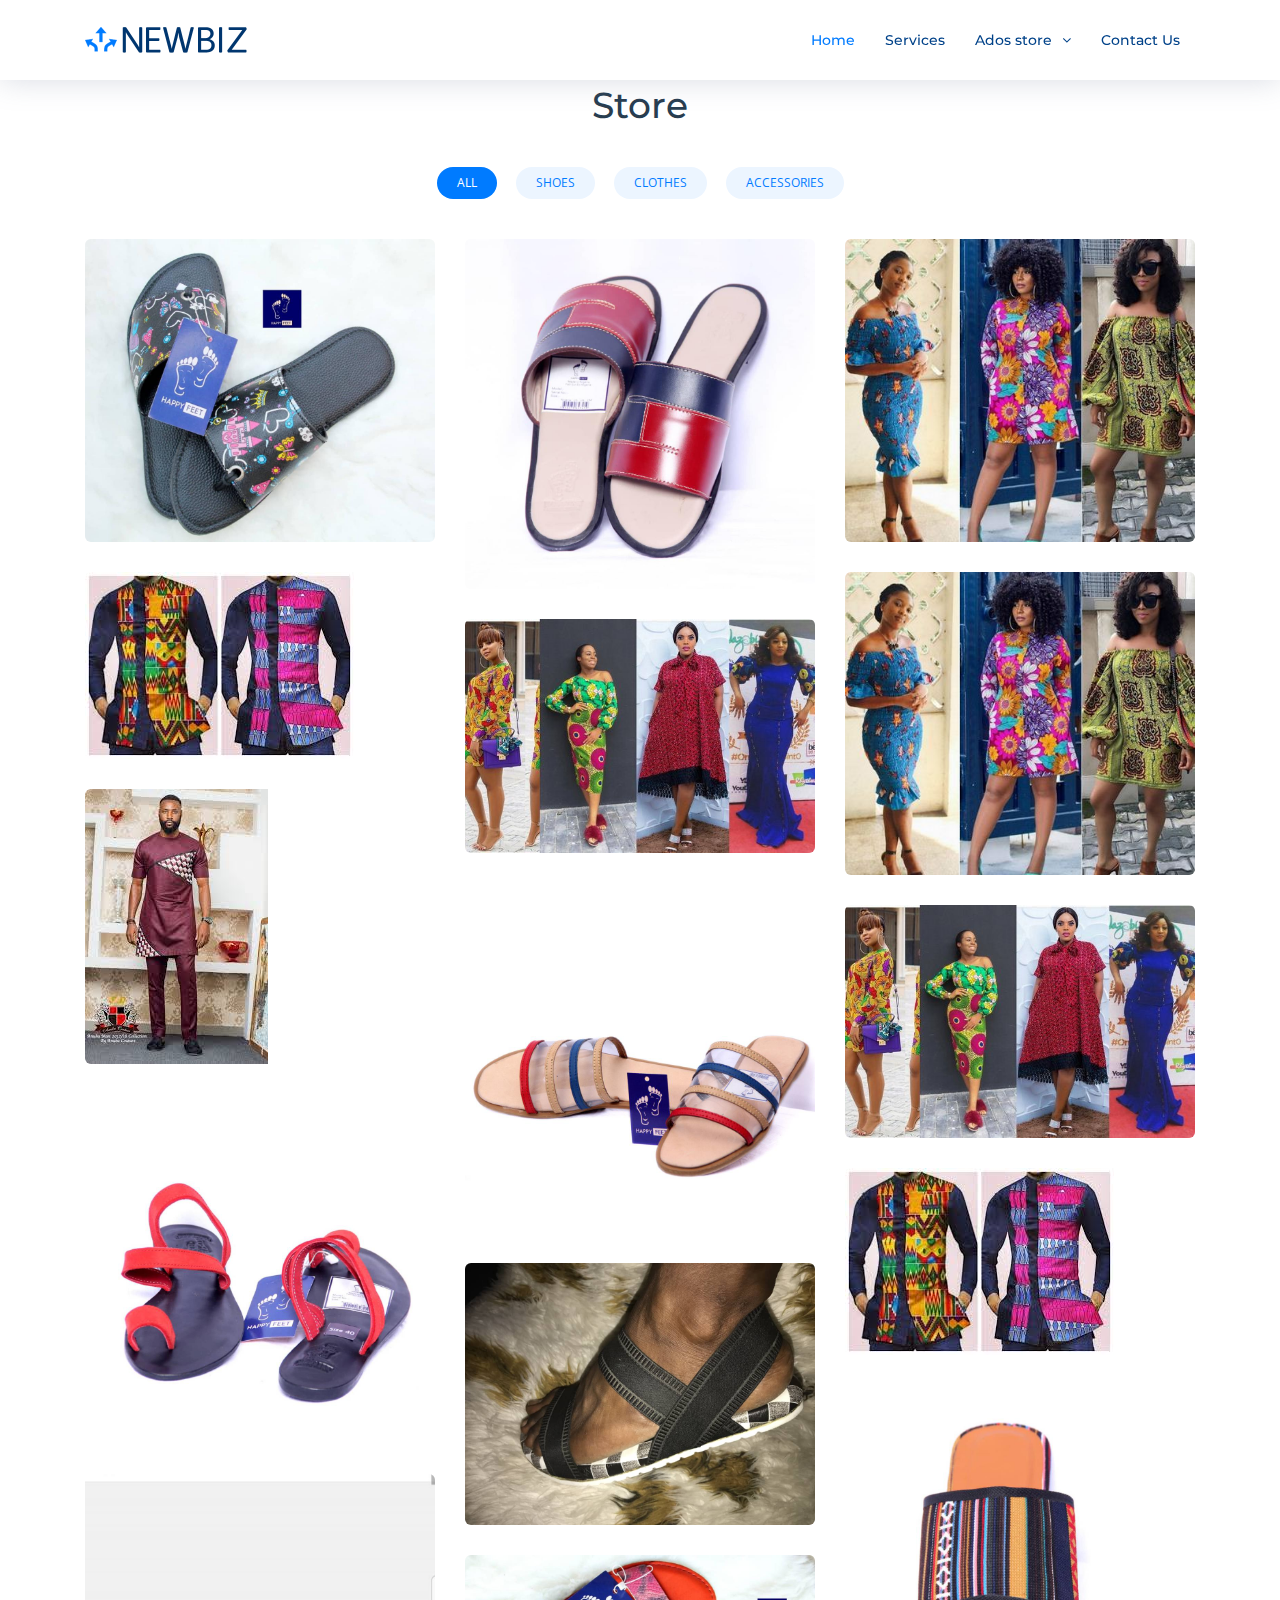
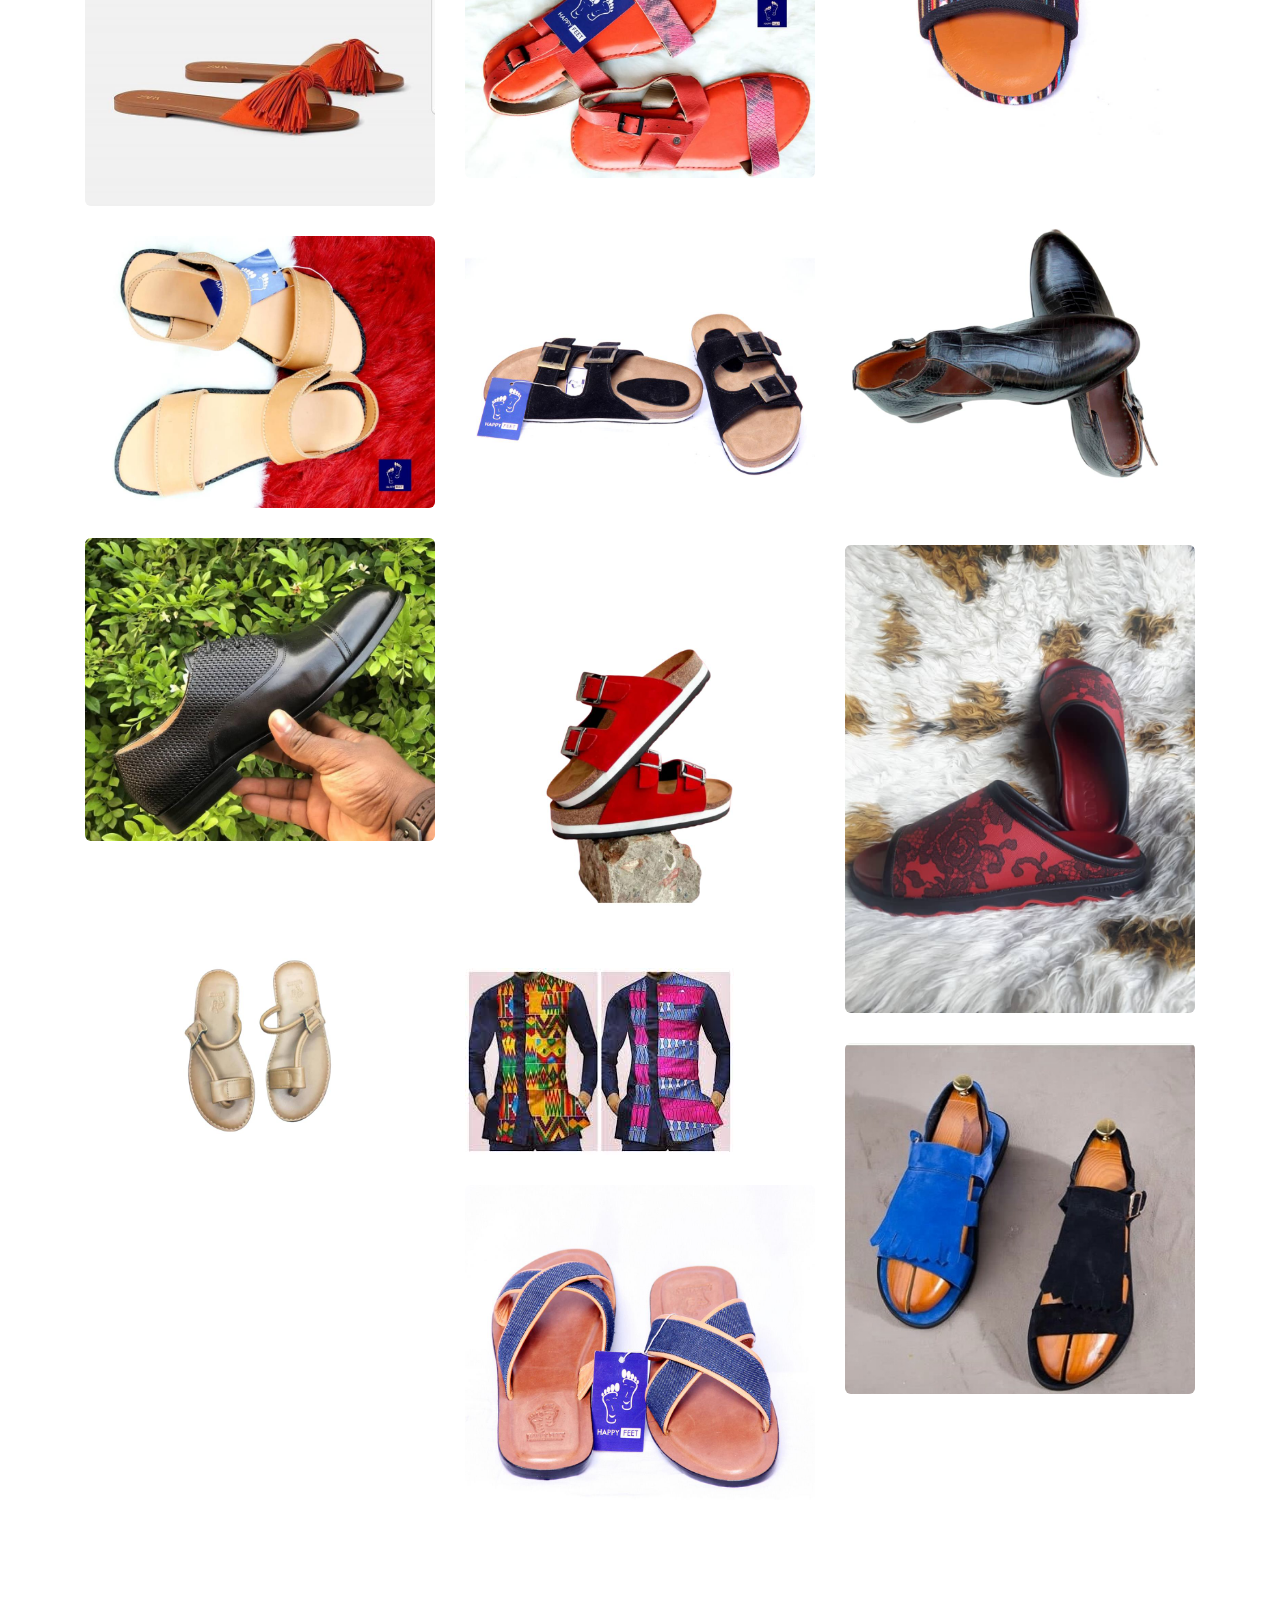
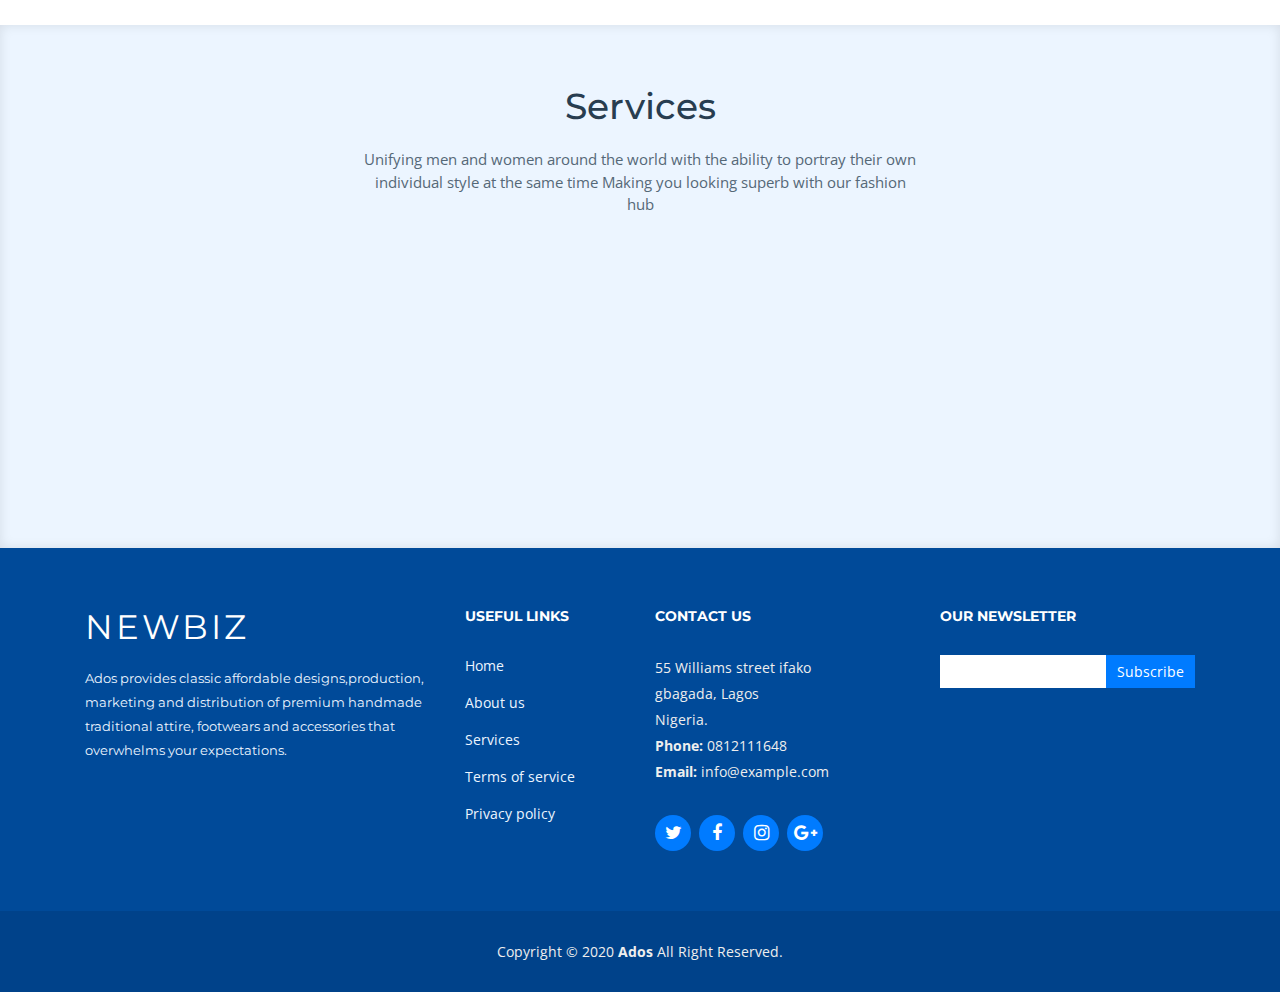
<file: store.html>
<!DOCTYPE html>
<html lang="en">
  <head>
    <meta charset="utf-8" />
    <meta content="width=device-width, initial-scale=1.0" name="viewport" />

    <title>Ados wears</title>
    <meta content="" name="descriptison" />
    <meta content="" name="keywords" />

    <!-- Favicons -->
    <link href="assets/img/favicon.png" rel="icon" />
    <link href="assets/img/apple-touch-icon.png" rel="apple-touch-icon" />

    <!-- Google Fonts -->
    <link
      href="https://fonts.googleapis.com/css?family=Open+Sans:300,300i,400,400i,600,600i,700,700i|Montserrat:300,400,500,700"
      rel="stylesheet"
    />

    <!-- Vendor CSS Files -->
    <link
      href="assets/vendor/bootstrap/css/bootstrap.min.css"
      rel="stylesheet"
    />
    <link
      href="assets/vendor/font-awesome/css/font-awesome.min.css"
      rel="stylesheet"
    />
    <link href="assets/vendor/animate.css/animate.min.css" rel="stylesheet" />
    <link href="assets/vendor/ionicons/css/ionicons.min.css" rel="stylesheet" />
    <link
      href="assets/vendor/owl.carousel/assets/owl.carousel.min.css"
      rel="stylesheet"
    />
    <link href="assets/vendor/venobox/venobox.css" rel="stylesheet" />

    <!-- Template Main CSS File -->
    <link href="assets/css/style.css" rel="stylesheet" />
  </head>

  <body>
    <!-- ======= Header ======= -->
    <header id="header" class="fixed-top">
      <div class="container">
        <div class="logo float-left">
          <!-- Uncomment below if you prefer to use an text logo -->
          <!-- <h1 class="text-light"><a href="#header"><span>NewBiz</span></a></h1> -->
          <a href="index.html" class="scrollto"
            ><img src="assets/img/logo.png" alt="" class="img-fluid"
          /></a>
        </div>

        <nav class="main-nav float-right d-none d-lg-block">
          <ul>
            <li class="active"><a href="index.html">Home</a></li>
            <li><a href="#services">Services</a></li>
            <li class="drop-down">
              <a href="">Ados store</a>
              <ul>
                <li><a href="shoes.html">shoes</a></li>
                <li>
                  <a href="#">Clothes</a>
                </li>
              </ul>
            </li>
            <li><a href="#contact">Contact Us</a></li>
          </ul>
        </nav>
        <!-- .main-nav -->
      </div>
    </header>
    <!-- #header -->

    <!-- ======= Portfolio Section ======= -->
    <section id="portfolio" class="clearfix">
      <div class="container">
        <header class="section-header pt-4">
          <h3 class="section-title">Store</h3>
        </header>

        <div class="row">
          <div class="col-lg-12">
            <ul id="portfolio-flters">
              <li data-filter="*" class="filter-active">All</li>
              <li data-filter=".filter-shoe">Shoes</li>
              <li data-filter=".filter-cloth">Clothes</li>
              <li data-filter=".filter-accessories">Accessories</li>
            </ul>
          </div>
        </div>

        <div class="row portfolio-container">
          <div class="col-lg-4 col-md-6 portfolio-item filter-shoe">
            <div class="portfolio-wrap">
              <img
                src="assets/img/portfolio/Image shoe 1.jpeg"
                class="img-fluid"
                alt="Tolu slippers"
              />
              <div class="portfolio-info">
                <h4><a href="#">Tolu</a></h4>
                <p>#13,500</p>
                <div>
                  <a
                    href="assets/img/portfolio/Image shoe 1.jpeg"
                    data-gall="portfolioGallery"
                    title="Tolu Slippers"
                    class="venobox link-preview"
                    ><i class="ion ion-eye"></i
                  ></a>
                  <a href="#" class="link-details" title="Tolu slippers"
                    ><i class="ion ion-android-open"></i
                  ></a>
                </div>
              </div>
            </div>
          </div>

          <div
            class="col-lg-4 col-md-6 portfolio-item filter-shoe"
            data-wow-delay="0.1s"
          >
            <div class="portfolio-wrap">
              <img
                src="assets/img/portfolio/Image shoe 2.jpeg"
                class="img-fluid"
                alt="Dele slippers"
              />
              <div class="portfolio-info">
                <h4><a href="#">Dele</a></h4>
                <p>#14,000</p>
                <div>
                  <a
                    href="assets/img/portfolio/shoe2.jpg"
                    class="venobox link-preview"
                    data-gall="portfolioGallery"
                    title="Dele slippers"
                    ><i class="ion ion-eye"></i
                  ></a>
                  <a href="#" class="link-details" title="Dele slippers"
                    ><i class="ion ion-android-open"></i
                  ></a>
                </div>
              </div>
            </div>
          </div>
          <div class="col-lg-4 col-md-6 portfolio-item filter-cloth">
            <div class="portfolio-wrap">
              <img
                src="assets/img/portfolio/cloth1.jpg"
                class="img-fluid"
                alt=""
              />
              <div class="portfolio-info">
                <h4><a href="portfolio.html">Ladies gown</a></h4>
                <p>#12,000</p>
                <div>
                  <a
                    href="assets/img/portfolio/cloth1.jpg"
                    class="venobox link-preview"
                    data-gall="portfolioGallery"
                    title="Ladies gown"
                    ><i class="ion ion-eye"></i
                  ></a>
                  <a href="store.html" class="link-details" title="Ladies gown"
                    ><i class="ion ion-android-open"></i
                  ></a>
                </div>
              </div>
            </div>
          </div>

          <div
            class="col-lg-4 col-md-6 portfolio-item filter-cloth"
            data-wow-delay="0.1s"
          >
            <div class="portfolio-wrap">
              <img
                src="assets/img/portfolio/cloth1.jpg"
                class="img-fluid"
                alt=""
              />
              <div class="portfolio-info">
                <h4><a href="#">Babes gown</a></h4>
                <p>#3,500</p>
                <div>
                  <a
                    href="assets/img/portfolio/cloth1.jpg"
                    class="venobox link-preview"
                    data-gall="portfolioGallery"
                    title="cloth"
                    ><i class="ion ion-eye"></i
                  ></a>
                  <a href="store.html" class="link-details" title="Babes gown"
                    ><i class="ion ion-android-open"></i
                  ></a>
                </div>
              </div>
            </div>
          </div>

          <div
            class="col-lg-4 col-md-6 portfolio-item filter-cloth"
            data-wow-delay="0.2s"
          >
            <div class="portfolio-wrap">
              <img
                src="assets/img/portfolio/cloth5.jpg"
                class="img-fluid"
                alt=""
              />
              <div class="portfolio-info">
                <h4><a href="#">Bola</a></h4>
                <p>#4,000</p>
                <div>
                  <a
                    href="assets/img/portfolio/cloth5.jpg"
                    class="venobox link-preview"
                    data-gall="portfolioGallery"
                    title="shoe 3"
                    ><i class="ion ion-eye"></i
                  ></a>
                  <a href="store.html" class="link-details" title="More Details"
                    ><i class="ion ion-android-open"></i
                  ></a>
                </div>
              </div>
            </div>
          </div>
          <div
            class="col-lg-4 col-md-6 portfolio-item filter-cloth"
            data-wow-delay="0.2s"
          >
            <div class="portfolio-wrap">
              <img
                src="assets/img/portfolio/cloth3.jpg"
                class="img-fluid"
                alt=""
              />
              <div class="portfolio-info">
                <h4><a href="store.html">Uche cloth</a></h4>
                <p>#4,500</p>
                <div>
                  <a
                    href="assets/img/portfolio/cloth3.jpg"
                    class="venobox link-preview"
                    data-gall="portfolioGallery"
                    title="Cloth 3"
                    ><i class="ion ion-eye"></i
                  ></a>
                  <a href="store.html" class="link-details" title="Uche cloth"
                    ><i class="ion ion-android-open"></i
                  ></a>
                </div>
              </div>
            </div>
          </div>

          <div class="col-lg-4 col-md-6 portfolio-item filter-cloth">
            <div class="portfolio-wrap">
              <img
                src="assets/img/portfolio/cloth4.jpg"
                class="img-fluid"
                alt=""
              />
              <div class="portfolio-info">
                <h4><a href="#">Fresh</a></h4>
                <p>#4000</p>
                <div>
                  <a
                    href="assets/img/portfolio/cloth4.jpg"
                    class="venobox link-preview"
                    data-gall="portfolioGallery"
                    title="Cloth 4"
                    ><i class="ion ion-eye"></i
                  ></a>
                  <a href="store.html" class="link-details" title="Fresh"
                    ><i class="ion ion-android-open"></i
                  ></a>
                </div>
              </div>
            </div>
          </div>

          <div
            class="col-lg-4 col-md-6 portfolio-item filter-shoe"
            data-wow-delay="0.2s"
          >
            <div class="portfolio-wrap">
              <img
                src="assets/img/portfolio/Image shoe 4.jpeg"
                class="img-fluid"
                alt="Bola slippers"
              />
              <div class="portfolio-info">
                <h4><a href="#">Bola</a></h4>
                <p>#9,500</p>
                <div>
                  <a
                    href="assets/img/portfolio/Image shoe 4.jpeg"
                    class="venobox link-preview"
                    data-gall="portfolioGallery"
                    title="Bola slippers"
                    ><i class="ion ion-eye"></i
                  ></a>
                  <a href="#" class="link-details" title="Bola slippers"
                    ><i class="ion ion-android-open"></i
                  ></a>
                </div>
              </div>
            </div>
          </div>

          <div class="col-lg-4 col-md-6 portfolio-item filter-cloth">
            <div class="portfolio-wrap">
              <img
                src="assets/img/portfolio/cloth3.jpg"
                class="img-fluid"
                alt=""
              />
              <div class="portfolio-info">
                <h4><a href="portfolio.html">Femi cloth</a></h4>
                <p>#5,000</p>
                <div>
                  <a
                    href="assets/img/portfolio/Image shoe 3.jpeg"
                    class="venobox link-preview"
                    data-gall="portfolioGallery"
                    title="Femi cloth"
                    ><i class="ion ion-eye"></i
                  ></a>
                  <a href="#" class="link-details" title="Femi cloth"
                    ><i class="ion ion-android-open"></i
                  ></a>
                </div>
              </div>
            </div>
          </div>

          <div
            class="col-lg-4 col-md-6 portfolio-item filter-shoe"
            data-wow-delay="0.1s"
          >
            <div class="portfolio-wrap">
              <img
                src="assets/img/portfolio/Image shoe felix.jpeg"
                class="img-fluid"
                alt="Felix slippers"
              />
              <div class="portfolio-info">
                <h4><a href="#">Felix slippers</a></h4>
                <p>#11,500</p>
                <div>
                  <a
                    href="assets/img/portfolio/Image shoe felix.jpeg"
                    class="venobox link-preview"
                    data-gall="portfolioGallery"
                    title="Felix slippers"
                    ><i class="ion ion-eye"></i
                  ></a>
                  <a href="#" class="link-details" title="More Details"
                    ><i class="ion ion-android-open"></i
                  ></a>
                </div>
              </div>
            </div>
          </div>

          <div class="col-lg-4 col-md-6 portfolio-item filter-cloth"
            data-wow-delay="0.1s" >
            <div class="portfolio-wrap">
              <img
                src="assets/img/portfolio/cloth5.jpg"
                class="img-fluid"
                alt=""
              />
              <div class="portfolio-info">
                <h4><a href="#">Twin</a></h4>
                <p>#3,500</p>
                <div>
                  <a
                    href="assets/img/portfolio/cloth5.jpg"
                    class="venobox link-preview"
                    data-gall="portfolioGallery"
                    title="Cloth 5"
                    ><i class="ion ion-eye"></i
                  ></a>
                  <a href="store.html" class="link-details" title="Twin"
                    ><i class="ion ion-android-open"></i
                  ></a>
                </div>
              </div>
            </div>
          </div>

          <div class="col-lg-4 col-md-6 portfolio-item filter-shoe"
          data-wow-delay="0.1s" >
          <div class="portfolio-wrap">
            <img
              src="assets/img/portfolio/IMG-20200624-WA0002.jpg"
              class="img-fluid"
              alt="Paul slippers"
            />
            <div class="portfolio-info">
              <h4><a href="#">Paul</a></h4>
              <p>#10,000</p>
              <div>
                <a
                  href="assets/img/portfolio/IMG-20200624-WA0002.jpg"
                  class="venobox link-preview"
                  data-gall="portfolioGallery"
                  title="Dele slippers"
                  ><i class="ion ion-eye"></i
                ></a>
                <a href="store.html" class="link-details" title="Paul slippers"
                  ><i class="ion ion-android-open"></i
                ></a>
              </div>
            </div>
          </div>
        </div>

        <div class="col-lg-4 col-md-6 portfolio-item filter-shoe"
        data-wow-delay="0.1s" >
        <div class="portfolio-wrap">
          <img
            src="assets/img/portfolio/Image shoe keshly.jpeg"
            class="img-fluid"
            alt="Keshly slippers"
          />
          <div class="portfolio-info">
            <h4><a href="#">Keshlly</a></h4>
            <p>#5,000</p>
            <div>
              <a
                href="assets/img/portfolio/Image shoe keshly.jpeg"
                class="venobox link-preview"
                data-gall="portfolioGallery"
                title="Keshly slippers"
                ><i class="ion ion-eye"></i
              ></a>
              <a href="store.html" class="link-details" title="keshly slippers"
                ><i class="ion ion-android-open"></i
              ></a>
            </div>
          </div>
        </div>
      </div>

      <div class="col-lg-4 col-md-6 portfolio-item filter-shoe">
        <div class="portfolio-wrap">
          <img
            src="assets/img/portfolio/Image shoe 8.jpeg"
            class="img-fluid"
            alt="Kemi slippers of Lagos"
          />
          <div class="portfolio-info">
            <h4><a href="#">Kemi slippers</a></h4>
            <p>#13,500</p>
            <div>
              <a
                href="assets/img/portfolio/Image shoe 8.jpeg"
                class="venobox link-preview"
                data-gall="portfolioGallery"
                title="kemi slippers"
                ><i class="ion ion-eye"></i
              ></a>
              <a href="#" class="link-details" title="kemi slippers"
                ><i class="ion ion-android-open"></i
              ></a>
            </div>
          </div>
        </div>
      </div>

      <div class="col-lg-4 col-md-6 portfolio-item filter-shoes"
        data-wow-delay="0.1s" >
        <div class="portfolio-wrap">
          <img
            src="assets/img/portfolio/Image shoe 6.jpeg"
            class="img-fluid"
            alt="Ibrahim slippers"
          />
          <div class="portfolio-info">
            <h4><a href="#">Ibrahim slippers</a></h4>
            <p>#11,500</p>
            <div>
              <a
                href="assets/img/portfolio/Image shoe 6.jpeg"
                class="venobox link-preview"
                data-gall="portfolioGallery"
                title="Ibrahim slippers"
                ><i class="ion ion-eye"></i
              ></a>
              <a href="#" class="link-details" title="Ibrahim slippers"
                ><i class="ion ion-android-open"></i
              ></a>
            </div>
          </div>
        </div>
      </div>

      <div class="col-lg-4 col-md-6 portfolio-item filter-shoe"
        data-wow-delay="0.1s" >
        <div class="portfolio-wrap">
          <img
            src="assets/img/portfolio/Image shoe 9.jpeg"
            class="img-fluid"
            alt="Kenny shoe"
          />
          <div class="portfolio-info">
            <h4><a href="#">Kenny</a></h4>
            <p>#12,500</p>
            <div>
              <a
                href="assets/img/portfolio/Image shoe 9.jpeg"
                class="venobox link-preview"
                data-gall="portfolioGallery"
                title="Kenny shoe"
                ><i class="ion ion-eye"></i
              ></a>
              <a href="#" class="link-details" title="Kenny shoe"
                ><i class="ion ion-android-open"></i
              ></a>
            </div>
          </div>
        </div>
      </div>

      <div class="col-lg-4 col-md-6 portfolio-item filter-shoe"
        data-wow-delay="0.1s" >
        <div class="portfolio-wrap">
          <img
            src="assets/img/portfolio/Image shoe hazken.jpeg"
            class="img-fluid"
            alt="hazken shoe"
          />
          <div class="portfolio-info">
            <h4><a href="#">hazken shoe</a></h4>
            <p>#12,500</p>
            <div>
              <a
                href="assets/img/portfolio/Image shoe hazken.jpeg"
                class="venobox link-preview"
                data-gall="portfolioGallery"
                title="hazken shoe"
                ><i class="ion ion-eye"></i
              ></a>
              <a href="#" class="link-details" title="Khazken shoe of Lagos"
                ><i class="ion ion-android-open"></i
              ></a>
            </div>
          </div>
        </div>
      </div>

      <div class="col-lg-4 col-md-6 portfolio-item filter-shoe"
        data-wow-delay="0.2s">
        <div class="portfolio-wrap">
          <img
            src="assets/img/portfolio/Image shoe 7.jpeg"
            class="img-fluid"
            alt="Temi slippers"
          />
          <div class="portfolio-info">
            <h4><a href="#">Temi</a></h4>
            <p>Temi slippers</p>
            <div>
              <a
                href="assets/img/portfolio/Image shoe 7.jpeg"
                class="venobox link-preview"
                data-gall="portfolioGallery"
                title="Temi slippers"
                ><i class="ion ion-eye"></i
              ></a>
              <a href="#" class="link-details" title="More Details"
                ><i class="ion ion-android-open"></i
              ></a>
            </div>
          </div>
        </div>
      </div>

      <div class="col-lg-4 col-md-6 portfolio-item filter-shoe"
      data-wow-delay="0.1s" >
      <div class="portfolio-wrap">
        <img
          src="assets/img/portfolio/IMG-20200624-WA0017.jpg"
          class="img-fluid"
          alt="George slippers"
        />
        <div class="portfolio-info">
          <h4><a href="#">Kelvin</a></h4>
          <p>#5,000</p>
          <div>
            <a
              href="assets/img/portfolio//IMG-20200624-WA0017.jpg"
              class="venobox link-preview"
              data-gall="portfolioGallery"
              title="Victor slippers"
              ><i class="ion ion-eye"></i
            ></a>
            <a href="store.html" class="link-details" title="Kelvin slippers"
              ><i class="ion ion-android-open"></i
            ></a>
          </div>
        </div>
      </div>
    </div>
  
        <div class="col-lg-4 col-md-6 portfolio-item filter-shoe"
          data-wow-delay="0.1s" >
          <div class="portfolio-wrap">
            <img
              src="assets/img/portfolio/IMG-20200624-WA0020.jpg"
              class="img-fluid"
              alt="George slippers"
            />
            <div class="portfolio-info">
              <h4><a href="#">Zaddy</a></h4>
              <p>#6,000</p>
              <div>
                <a
                  href="assets/img/portfolio/IMG-20200624-WA0020.jpg"
                  class="venobox link-preview"
                  data-gall="portfolioGallery"
                  title="Dele slippers"
                  ><i class="ion ion-eye"></i
                ></a>
                <a href="store.html" class="link-details" title="Zaddy slippers"
                  ><i class="ion ion-android-open"></i
                ></a>
              </div>
            </div>
          </div>
        </div>

        <div class="col-lg-4 col-md-6 portfolio-item filter-shoe"
        data-wow-delay="0.1s" >
        <div class="portfolio-wrap">
          <img
            src="assets/img/portfolio/Image shoe yemi.jpeg"
            class="img-fluid"
            alt="yemi slippers"
          />
          <div class="portfolio-info">
            <h4><a href="#">Yemi</a></h4>
            <p>#4,000</p>
            <div>
              <a
                href="assets/img/portfolio/Image shoe yemi.jpeg"
                class="venobox link-preview"
                data-gall="portfolioGallery"
                title="Yemi slippers"
                ><i class="ion ion-eye"></i
              ></a>
              <a href="store.html" class="link-details" title="Yemi slippers"
                ><i class="ion ion-android-open"></i
              ></a>
            </div>
          </div>
        </div>
      </div>
  
      <div class="col-lg-4 col-md-6 portfolio-item filter-shoe"
      data-wow-delay="0.1s" >
      <div class="portfolio-wrap">
        <img
          src="assets/img/portfolio/Image shoe tunde.jpeg"
          class="img-fluid"
          alt="Tunde slippers"
        />
        <div class="portfolio-info">
          <h4><a href="#">Tunde</a></h4>
          <p>#4,000</p>
          <div>
            <a
              href="assets/img/portfolio/Image shoe tunde.jpeg"
              class="venobox link-preview"
              data-gall="portfolioGallery"
              title="Stephen slippers"
              ><i class="ion ion-eye"></i
            ></a>
            <a href="store.html" class="link-details" title="Tunde slippers"
              ><i class="ion ion-android-open"></i
            ></a>
          </div>
        </div>
      </div>
    </div>


            <div class="col-lg-4 col-md-6 portfolio-item filter-cloth"
              data-wow-delay="0.2s" >
              <div class="portfolio-wrap">
                <img
                  src="assets/img/portfolio/cloth5.jpg"
                  class="img-fluid"
                  alt=""
                />
                <div class="portfolio-info">
                  <h4><a href="#">Bola</a></h4>
                  <p>#5,000</p>
                  <div>
                    <a
                      href="assets/img/portfolio/cloth5.jpg"
                      class="venobox link-preview"
                      data-gall="portfolioGallery"
                      title="shoe 3"
                      ><i class="ion ion-eye"></i
                    ></a>
                    <a href="#" class="link-details" title="More Details"
                      ><i class="ion ion-android-open"></i
                    ></a>
                  </div>
                </div>
              </div>
            </div>
          
            <div class="col-lg-4 col-md-6 portfolio-item filter-shoe"
            data-wow-delay="0.1s" >
            <div class="portfolio-wrap">
              <img
                src="assets/img/portfolio/IMG-20200624-WA0018.jpg"
                class="img-fluid"
                alt="Solomon slippers"
              />
              <div class="portfolio-info">
                <h4><a href="#">Solomon</a></h4>
                <p>#5,000</p>
                <div>
                  <a
                    href="assets/img/portfolio//IMG-20200624-WA0018.jpg"
                    class="venobox link-preview"
                    data-gall="portfolioGallery"
                    title="Solomon slippers"
                    ><i class="ion ion-eye"></i
                  ></a>
                  <a href="store.html" class="link-details" title="Solomon slippers"
                    ><i class="ion ion-android-open"></i
                  ></a>
                </div>
              </div>
            </div>
          </div>
  
            <div class="col-lg-4 col-md-6 portfolio-item filter-shoe"
              data-wow-delay="0.2s" >
              <div class="portfolio-wrap">
                <img
                  src="assets/img/portfolio/Image shoe alabi.jpeg"
                  class="img-fluid"
                  alt="Alabi slippers"
                />
                <div class="portfolio-info">
                  <h4><a href="#">Alabi slippers</a></h4>
                  <p>#13,500</p>
                  <div>
                    <a
                      href="assets/img/portfolio/Image shoe alabi.jpeg"
                      class="venobox link-preview"
                      data-gall="portfolioGallery"
                      title="Alabi slippers"
                      ><i class="ion ion-eye"></i
                    ></a>
                    <a href="#" class="link-details" title="Alabi slippers"
                      ><i class="ion ion-android-open"></i
                    ></a>
                  </div>
                </div>
              </div>
            </div>
            
          </div>
        </div>
      </div>
    </section>
    <!-- End Portfolio Section -->

    <!-- ======= Services Section ======= -->
    <section id="services" class="section-bg">
      <div class="container">
        <header class="section-header">
          <h3>Services</h3>
          <p>
            Unifying men and women around the world with the ability to portray
            their own individual style at the same time Making you looking
            superb with our fashion hub
          </p>
        </header>

        <div class="row">
          <div
            class="col-md-6 col-lg-5 offset-lg-1 wow bounceInUp"
            data-wow-duration="1.4s"
          >
            <div class="box">
              <div class="icon">
                <i
                  class="ion-ios-analytics-outline"
                  style="color: #ff689b;"
                ></i>
              </div>
              <h4 class="title"><a href="">Shoe making</a></h4>
              <p class="description">
                We offer you different types of shoes, slippers, Snickers and
                footwears of your choice, which could all be made base on your
                specific design given to us because we exist because of you.
              </p>
            </div>
          </div>
          <div
            class="col-md-6 col-lg-5 wow bounceInUp"
            data-wow-duration="1.4s"
          >
            <div class="box">
              <div class="icon">
                <i
                  class="ion-ios-bookmarks-outline"
                  style="color: #e9bf06;"
                ></i>
              </div>
              <h4 class="title"><a href="">Cloth Making</a></h4>
              <p class="description">
                We produce male and female outfit for any occasion where you
                will definately want to show the world what you've got.
              </p>
            </div>
          </div>
        </div>
      </div>
    </section>
    <!-- End Services Section -->
    <!-- End Why Us Section -->

    <!-- End #main -->

    <!-- ======= Footer ======= -->
    <footer id="footer">
      <div class="footer-top">
        <div class="container">
          <div class="row">
            <div class="col-lg-4 col-md-6 footer-info">
              <h3>NewBiz</h3>
              <p>
                Ados provides classic affordable designs,production, marketing
                and distribution of premium handmade traditional attire,
                footwears and accessories that overwhelms your expectations.
              </p>
            </div>

            <div class="col-lg-2 col-md-6 footer-links">
              <h4>Useful Links</h4>
              <ul>
                <li><a href="#">Home</a></li>
                <li><a href="#">About us</a></li>
                <li><a href="#">Services</a></li>
                <li><a href="#">Terms of service</a></li>
                <li><a href="#">Privacy policy</a></li>
              </ul>
            </div>

            <div class="col-lg-3 col-md-6 footer-contact">
              <h4>Contact Us</h4>
              <p>
                55 Williams street ifako <br />
                gbagada, Lagos <br />
                Nigeria. <br />
                <strong>Phone:</strong> 0812111648<br />
                <strong>Email:</strong> info@example.com<br />
              </p>

              <div class="social-links">
                <a href="#" class="twitter"><i class="fa fa-twitter"></i></a>
                <a href="#" class="facebook"><i class="fa fa-facebook"></i></a>
                <a href="#" class="instagram"
                  ><i class="fa fa-instagram"></i
                ></a>
                <a href="#" class="google-plus"
                  ><i class="fa fa-google-plus"></i
                ></a>
              </div>
            </div>

            <div class="col-lg-3 col-md-6 footer-newsletter">
              <h4>Our Newsletter</h4>

              <form action="" method="post">
                <input type="email" name="email" /><input
                  type="submit"
                  value="Subscribe"
                />
              </form>
            </div>
          </div>
        </div>
      </div>

      <div class="container">
        <div class="copyright">
          Copyright &copy; 2020 <strong>Ados</strong> All Right Reserved.
        </div>
      </div>
    </footer>
    <!-- End Footer -->

    <a href="#" class="back-to-top"><i class="fa fa-chevron-up"></i></a>

    <!-- Vendor JS Files -->
    <script src="assets/vendor/jquery/jquery.min.js"></script>
    <script src="assets/vendor/bootstrap/js/bootstrap.bundle.min.js"></script>
    <script src="assets/vendor/jquery.easing/jquery.easing.min.js"></script>
    <script src="assets/vendor/php-email-form/validate.js"></script>
    <script src="assets/vendor/counterup/counterup.min.js"></script>
    <script src="assets/vendor/mobile-nav/mobile-nav.js"></script>
    <script src="assets/vendor/wow/wow.min.js"></script>
    <script src="assets/vendor/isotope-layout/isotope.pkgd.min.js"></script>
    <script src="assets/vendor/owl.carousel/owl.carousel.min.js"></script>
    <script src="assets/vendor/waypoints/jquery.waypoints.min.js"></script>
    <script src="assets/vendor/venobox/venobox.min.js"></script>

    <!-- Template Main JS File -->
    <script src="assets/js/main.js"></script>
  </body>
</html>
</file>
<file: assets/vendor/venobox/venobox.css>
/* ------ venobox.css --------*/
.vbox-overlay *, .vbox-overlay *:before, .vbox-overlay *:after{
    -webkit-backface-visibility: hidden;
    -webkit-box-sizing:border-box;
    -moz-box-sizing:border-box;
    box-sizing:border-box;
}
.vbox-overlay * { 
    -webkit-backface-visibility: visible;
    backface-visibility: visible;
}
.vbox-overlay{
    display: -webkit-flex;
    display: flex;
    -webkit-flex-direction: column;
    flex-direction: column;
    -webkit-justify-content: center;
    justify-content: center;
    -webkit-align-items: center;
    align-items: center;
    position: fixed;
    left: 0;
    top: 0;
    bottom: 0;
    right: 0;
    z-index: 1040;
    -webkit-transform:translateZ(1000px);
    transform: translateZ(1000px);
    transform-style: preserve-3d;
}

/* ----- navigation ----- */
.vbox-title{
    width: 100%;
    height: 40px;
    float: left;
    text-align: center;
    line-height: 28px;
    font-size: 12px;
    padding: 6px 40px;
    overflow: hidden;
    position: fixed;
    display: none;
    left: 0;
    z-index: 1050;
}
.vbox-close{
    cursor: pointer;
    position: fixed;
    top: -1px;
    right: 0;
    width: 50px;
    height: 40px;
    padding: 6px;
    display: block;
    background-position:10px center;
    overflow: hidden;
    font-size: 24px;
    line-height: 1;
    text-align: center;
    z-index: 1050;
}
.vbox-num{
    cursor: pointer;
    position: fixed;
    left: 0;
    height: 40px;
    display: block;
    overflow: hidden;
    line-height: 28px;
    font-size: 12px;
    padding: 6px 10px;
    display: none;
    z-index: 1050;
}
/* ----- navigation ARROWS ----- */
.vbox-next, .vbox-prev{
    position: fixed;
    top: 50%;
    margin-top: -15px;
    overflow: hidden;
    cursor: pointer;
    display: block;
    width: 45px;
    height: 45px;
    z-index: 1050;
}
.vbox-next span, .vbox-prev span{
    position: relative;
    width: 20px;
    height: 20px;
    border: 2px solid transparent;
    border-top-color: #B6B6B6;
    border-right-color: #B6B6B6;
    text-indent: -100px;
    position: absolute;
    top: 8px;
    display: block;
}
.vbox-prev{
    left: 15px;
}
.vbox-next{
    right: 15px;
}
.vbox-prev span{
    left: 10px;
    -ms-transform: rotate(-135deg);
    -webkit-transform: rotate(-135deg);
    transform: rotate(-135deg);
}
.vbox-next span{
    -ms-transform: rotate(45deg);
    -webkit-transform: rotate(45deg);
    transform: rotate(45deg);
    right: 10px;
}
/* ------- inline window ------ */
.vbox-inline{
    width: 420px;
    height: 315px;
    height: 70vh;
    padding: 10px;
    background: #fff;
    margin: 0 auto;
    overflow: auto;
    text-align: left;
}
/* ------- Video & iFrames window ------ */
.venoframe{
    max-width: 100%;
    width: 100%;
    border: none;
    width: 100%;
    height: 260px;
    height: 70vh;
}
.venoframe.vbvid{
    height: 260px;
}
@media (min-width: 768px) {
    .venoframe, .vbox-inline{
        width: 90%;
        height: 360px;
        height: 70vh;
    }
    .venoframe.vbvid{
        width: 640px;
        height: 360px;
    }
}
@media (min-width: 992px) {
    .venoframe, .vbox-inline{
        max-width: 1200px;
        width: 80%;
        height: 540px;
        height: 70vh;
    }
    .venoframe.vbvid{
        width: 960px;
        height: 540px;
    }
}
/* 
Please do NOT edit this part! 
or at least read this note: http://i.imgur.com/7C0ws9e.gif
*/
.vbox-open{
    overflow: hidden;
}
.vbox-container{
    position: absolute;
    left: 0;
    right: 0;
    top: 0;
    bottom: 0;
    overflow-x: hidden;
    overflow-y: scroll;
    overflow-scrolling: touch;
    -webkit-overflow-scrolling: touch;
    z-index: 20;
    max-height: 100%;

}

.vbox-content{
    text-align: center;
    float: left;
    width: 100%;
    position: relative;
    overflow: hidden;
    padding: 20px 10px;
}
.vbox-container img{
    max-width: 100%;
    height: auto;
}
.vbox-figlio{
    box-shadow: 0 0 12px rgba(0,0,0,0.19), 0 6px 6px rgba(0,0,0,0.23);
    max-width: 100%;
    text-align: initial;
}
img.vbox-figlio{
    -webkit-user-select: none;
-khtml-user-select: none;
-moz-user-select: none;
-o-user-select: none;
user-select: none;
}
.vbox-content.swipe-left{
    margin-left: -200px !important;
}
.vbox-content.swipe-right{
    margin-left: 200px !important;
}
.vbox-animated{
    webkit-transition: margin 300ms ease-out;
    transition: margin 300ms ease-out;
}

/* ---------- preloader ----------
 * SPINKIT 
 * http://tobiasahlin.com/spinkit/
-------------------------------- */
.sk-double-bounce,.sk-rotating-plane{width:40px;height:40px;margin:40px auto}.sk-rotating-plane{background-color:#333;-webkit-animation:sk-rotatePlane 1.2s infinite ease-in-out;animation:sk-rotatePlane 1.2s infinite ease-in-out}@-webkit-keyframes sk-rotatePlane{0%{-webkit-transform:perspective(120px) rotateX(0) rotateY(0);transform:perspective(120px) rotateX(0) rotateY(0)}50%{-webkit-transform:perspective(120px) rotateX(-180.1deg) rotateY(0);transform:perspective(120px) rotateX(-180.1deg) rotateY(0)}100%{-webkit-transform:perspective(120px) rotateX(-180deg) rotateY(-179.9deg);transform:perspective(120px) rotateX(-180deg) rotateY(-179.9deg)}}@keyframes sk-rotatePlane{0%{-webkit-transform:perspective(120px) rotateX(0) rotateY(0);transform:perspective(120px) rotateX(0) rotateY(0)}50%{-webkit-transform:perspective(120px) rotateX(-180.1deg) rotateY(0);transform:perspective(120px) rotateX(-180.1deg) rotateY(0)}100%{-webkit-transform:perspective(120px) rotateX(-180deg) rotateY(-179.9deg);transform:perspective(120px) rotateX(-180deg) rotateY(-179.9deg)}}.sk-double-bounce{position:relative}.sk-double-bounce .sk-child{width:100%;height:100%;border-radius:50%;background-color:#333;opacity:.6;position:absolute;top:0;left:0;-webkit-animation:sk-doubleBounce 2s infinite ease-in-out;animation:sk-doubleBounce 2s infinite ease-in-out}.sk-chasing-dots .sk-child,.sk-spinner-pulse,.sk-three-bounce .sk-child{background-color:#333;border-radius:100%}.sk-double-bounce .sk-double-bounce2{-webkit-animation-delay:-1s;animation-delay:-1s}@-webkit-keyframes sk-doubleBounce{0%,100%{-webkit-transform:scale(0);transform:scale(0)}50%{-webkit-transform:scale(1);transform:scale(1)}}@keyframes sk-doubleBounce{0%,100%{-webkit-transform:scale(0);transform:scale(0)}50%{-webkit-transform:scale(1);transform:scale(1)}}.sk-wave{margin:40px auto;width:50px;height:40px;text-align:center;font-size:10px}.sk-wave .sk-rect{background-color:#333;height:100%;width:6px;display:inline-block;-webkit-animation:sk-waveStretchDelay 1.2s infinite ease-in-out;animation:sk-waveStretchDelay 1.2s infinite ease-in-out}.sk-wave .sk-rect1{-webkit-animation-delay:-1.2s;animation-delay:-1.2s}.sk-wave .sk-rect2{-webkit-animation-delay:-1.1s;animation-delay:-1.1s}.sk-wave .sk-rect3{-webkit-animation-delay:-1s;animation-delay:-1s}.sk-wave .sk-rect4{-webkit-animation-delay:-.9s;animation-delay:-.9s}.sk-wave .sk-rect5{-webkit-animation-delay:-.8s;animation-delay:-.8s}@-webkit-keyframes sk-waveStretchDelay{0%,100%,40%{-webkit-transform:scaleY(.4);transform:scaleY(.4)}20%{-webkit-transform:scaleY(1);transform:scaleY(1)}}@keyframes sk-waveStretchDelay{0%,100%,40%{-webkit-transform:scaleY(.4);transform:scaleY(.4)}20%{-webkit-transform:scaleY(1);transform:scaleY(1)}}.sk-wandering-cubes{margin:40px auto;width:40px;height:40px;position:relative}.sk-wandering-cubes .sk-cube{background-color:#333;width:10px;height:10px;position:absolute;top:0;left:0;-webkit-animation:sk-wanderingCube 1.8s ease-in-out -1.8s infinite both;animation:sk-wanderingCube 1.8s ease-in-out -1.8s infinite both}.sk-chasing-dots,.sk-spinner-pulse{width:40px;height:40px;margin:40px auto}.sk-wandering-cubes .sk-cube2{-webkit-animation-delay:-.9s;animation-delay:-.9s}@-webkit-keyframes sk-wanderingCube{0%{-webkit-transform:rotate(0);transform:rotate(0)}25%{-webkit-transform:translateX(30px) rotate(-90deg) scale(.5);transform:translateX(30px) rotate(-90deg) scale(.5)}50%{-webkit-transform:translateX(30px) translateY(30px) rotate(-179deg);transform:translateX(30px) translateY(30px) rotate(-179deg)}50.1%{-webkit-transform:translateX(30px) translateY(30px) rotate(-180deg);transform:translateX(30px) translateY(30px) rotate(-180deg)}75%{-webkit-transform:translateX(0) translateY(30px) rotate(-270deg) scale(.5);transform:translateX(0) translateY(30px) rotate(-270deg) scale(.5)}100%{-webkit-transform:rotate(-360deg);transform:rotate(-360deg)}}@keyframes sk-wanderingCube{0%{-webkit-transform:rotate(0);transform:rotate(0)}25%{-webkit-transform:translateX(30px) rotate(-90deg) scale(.5);transform:translateX(30px) rotate(-90deg) scale(.5)}50%{-webkit-transform:translateX(30px) translateY(30px) rotate(-179deg);transform:translateX(30px) translateY(30px) rotate(-179deg)}50.1%{-webkit-transform:translateX(30px) translateY(30px) rotate(-180deg);transform:translateX(30px) translateY(30px) rotate(-180deg)}75%{-webkit-transform:translateX(0) translateY(30px) rotate(-270deg) scale(.5);transform:translateX(0) translateY(30px) rotate(-270deg) scale(.5)}100%{-webkit-transform:rotate(-360deg);transform:rotate(-360deg)}}.sk-spinner-pulse{-webkit-animation:sk-pulseScaleOut 1s infinite ease-in-out;animation:sk-pulseScaleOut 1s infinite ease-in-out}@-webkit-keyframes sk-pulseScaleOut{0%{-webkit-transform:scale(0);transform:scale(0)}100%{-webkit-transform:scale(1);transform:scale(1);opacity:0}}@keyframes sk-pulseScaleOut{0%{-webkit-transform:scale(0);transform:scale(0)}100%{-webkit-transform:scale(1);transform:scale(1);opacity:0}}.sk-chasing-dots{position:relative;text-align:center;-webkit-animation:sk-chasingDotsRotate 2s infinite linear;animation:sk-chasingDotsRotate 2s infinite linear}.sk-chasing-dots .sk-child{width:60%;height:60%;display:inline-block;position:absolute;top:0;-webkit-animation:sk-chasingDotsBounce 2s infinite ease-in-out;animation:sk-chasingDotsBounce 2s infinite ease-in-out}.sk-chasing-dots .sk-dot2{top:auto;bottom:0;-webkit-animation-delay:-1s;animation-delay:-1s}@-webkit-keyframes sk-chasingDotsRotate{100%{-webkit-transform:rotate(360deg);transform:rotate(360deg)}}@keyframes sk-chasingDotsRotate{100%{-webkit-transform:rotate(360deg);transform:rotate(360deg)}}@-webkit-keyframes sk-chasingDotsBounce{0%,100%{-webkit-transform:scale(0);transform:scale(0)}50%{-webkit-transform:scale(1);transform:scale(1)}}@keyframes sk-chasingDotsBounce{0%,100%{-webkit-transform:scale(0);transform:scale(0)}50%{-webkit-transform:scale(1);transform:scale(1)}}.sk-three-bounce{margin:40px auto;width:80px;text-align:center}.sk-three-bounce .sk-child{width:20px;height:20px;display:inline-block;-webkit-animation:sk-three-bounce 1.4s ease-in-out 0s infinite both;animation:sk-three-bounce 1.4s ease-in-out 0s infinite both}.sk-circle .sk-child:before,.sk-fading-circle .sk-circle:before{display:block;border-radius:100%;content:'';background-color:#333}.sk-three-bounce .sk-bounce1{-webkit-animation-delay:-.32s;animation-delay:-.32s}.sk-three-bounce .sk-bounce2{-webkit-animation-delay:-.16s;animation-delay:-.16s}@-webkit-keyframes sk-three-bounce{0%,100%,80%{-webkit-transform:scale(0);transform:scale(0)}40%{-webkit-transform:scale(1);transform:scale(1)}}@keyframes sk-three-bounce{0%,100%,80%{-webkit-transform:scale(0);transform:scale(0)}40%{-webkit-transform:scale(1);transform:scale(1)}}.sk-circle{margin:40px auto;width:40px;height:40px;position:relative}.sk-circle .sk-child{width:100%;height:100%;position:absolute;left:0;top:0}.sk-circle .sk-child:before{margin:0 auto;width:15%;height:15%;-webkit-animation:sk-circleBounceDelay 1.2s infinite ease-in-out both;animation:sk-circleBounceDelay 1.2s infinite ease-in-out both}.sk-circle .sk-circle2{-webkit-transform:rotate(30deg);-ms-transform:rotate(30deg);transform:rotate(30deg)}.sk-circle .sk-circle3{-webkit-transform:rotate(60deg);-ms-transform:rotate(60deg);transform:rotate(60deg)}.sk-circle .sk-circle4{-webkit-transform:rotate(90deg);-ms-transform:rotate(90deg);transform:rotate(90deg)}.sk-circle .sk-circle5{-webkit-transform:rotate(120deg);-ms-transform:rotate(120deg);transform:rotate(120deg)}.sk-circle .sk-circle6{-webkit-transform:rotate(150deg);-ms-transform:rotate(150deg);transform:rotate(150deg)}.sk-circle .sk-circle7{-webkit-transform:rotate(180deg);-ms-transform:rotate(180deg);transform:rotate(180deg)}.sk-circle .sk-circle8{-webkit-transform:rotate(210deg);-ms-transform:rotate(210deg);transform:rotate(210deg)}.sk-circle .sk-circle9{-webkit-transform:rotate(240deg);-ms-transform:rotate(240deg);transform:rotate(240deg)}.sk-circle .sk-circle10{-webkit-transform:rotate(270deg);-ms-transform:rotate(270deg);transform:rotate(270deg)}.sk-circle .sk-circle11{-webkit-transform:rotate(300deg);-ms-transform:rotate(300deg);transform:rotate(300deg)}.sk-circle .sk-circle12{-webkit-transform:rotate(330deg);-ms-transform:rotate(330deg);transform:rotate(330deg)}.sk-circle .sk-circle2:before{-webkit-animation-delay:-1.1s;animation-delay:-1.1s}.sk-circle .sk-circle3:before{-webkit-animation-delay:-1s;animation-delay:-1s}.sk-circle .sk-circle4:before{-webkit-animation-delay:-.9s;animation-delay:-.9s}.sk-circle .sk-circle5:before{-webkit-animation-delay:-.8s;animation-delay:-.8s}.sk-circle .sk-circle6:before{-webkit-animation-delay:-.7s;animation-delay:-.7s}.sk-circle .sk-circle7:before{-webkit-animation-delay:-.6s;animation-delay:-.6s}.sk-circle .sk-circle8:before{-webkit-animation-delay:-.5s;animation-delay:-.5s}.sk-circle .sk-circle9:before{-webkit-animation-delay:-.4s;animation-delay:-.4s}.sk-circle .sk-circle10:before{-webkit-animation-delay:-.3s;animation-delay:-.3s}.sk-circle .sk-circle11:before{-webkit-animation-delay:-.2s;animation-delay:-.2s}.sk-circle .sk-circle12:before{-webkit-animation-delay:-.1s;animation-delay:-.1s}@-webkit-keyframes sk-circleBounceDelay{0%,100%,80%{-webkit-transform:scale(0);transform:scale(0)}40%{-webkit-transform:scale(1);transform:scale(1)}}@keyframes sk-circleBounceDelay{0%,100%,80%{-webkit-transform:scale(0);transform:scale(0)}40%{-webkit-transform:scale(1);transform:scale(1)}}.sk-cube-grid{width:40px;height:40px;margin:40px auto}.sk-cube-grid .sk-cube{width:33.33%;height:33.33%;background-color:#333;float:left;-webkit-animation:sk-cubeGridScaleDelay 1.3s infinite ease-in-out;animation:sk-cubeGridScaleDelay 1.3s infinite ease-in-out}.sk-cube-grid .sk-cube1{-webkit-animation-delay:.2s;animation-delay:.2s}.sk-cube-grid .sk-cube2{-webkit-animation-delay:.3s;animation-delay:.3s}.sk-cube-grid .sk-cube3{-webkit-animation-delay:.4s;animation-delay:.4s}.sk-cube-grid .sk-cube4{-webkit-animation-delay:.1s;animation-delay:.1s}.sk-cube-grid .sk-cube5{-webkit-animation-delay:.2s;animation-delay:.2s}.sk-cube-grid .sk-cube6{-webkit-animation-delay:.3s;animation-delay:.3s}.sk-cube-grid .sk-cube7{-webkit-animation-delay:0ms;animation-delay:0ms}.sk-cube-grid .sk-cube8{-webkit-animation-delay:.1s;animation-delay:.1s}.sk-cube-grid .sk-cube9{-webkit-animation-delay:.2s;animation-delay:.2s}@-webkit-keyframes sk-cubeGridScaleDelay{0%,100%,70%{-webkit-transform:scale3D(1,1,1);transform:scale3D(1,1,1)}35%{-webkit-transform:scale3D(0,0,1);transform:scale3D(0,0,1)}}@keyframes sk-cubeGridScaleDelay{0%,100%,70%{-webkit-transform:scale3D(1,1,1);transform:scale3D(1,1,1)}35%{-webkit-transform:scale3D(0,0,1);transform:scale3D(0,0,1)}}.sk-fading-circle{margin:40px auto;width:40px;height:40px;position:relative}.sk-fading-circle .sk-circle{width:100%;height:100%;position:absolute;left:0;top:0}.sk-fading-circle .sk-circle:before{margin:0 auto;width:15%;height:15%;-webkit-animation:sk-circleFadeDelay 1.2s infinite ease-in-out both;animation:sk-circleFadeDelay 1.2s infinite ease-in-out both}.sk-fading-circle .sk-circle2{-webkit-transform:rotate(30deg);-ms-transform:rotate(30deg);transform:rotate(30deg)}.sk-fading-circle .sk-circle3{-webkit-transform:rotate(60deg);-ms-transform:rotate(60deg);transform:rotate(60deg)}.sk-fading-circle .sk-circle4{-webkit-transform:rotate(90deg);-ms-transform:rotate(90deg);transform:rotate(90deg)}.sk-fading-circle .sk-circle5{-webkit-transform:rotate(120deg);-ms-transform:rotate(120deg);transform:rotate(120deg)}.sk-fading-circle .sk-circle6{-webkit-transform:rotate(150deg);-ms-transform:rotate(150deg);transform:rotate(150deg)}.sk-fading-circle .sk-circle7{-webkit-transform:rotate(180deg);-ms-transform:rotate(180deg);transform:rotate(180deg)}.sk-fading-circle .sk-circle8{-webkit-transform:rotate(210deg);-ms-transform:rotate(210deg);transform:rotate(210deg)}.sk-fading-circle .sk-circle9{-webkit-transform:rotate(240deg);-ms-transform:rotate(240deg);transform:rotate(240deg)}.sk-fading-circle .sk-circle10{-webkit-transform:rotate(270deg);-ms-transform:rotate(270deg);transform:rotate(270deg)}.sk-fading-circle .sk-circle11{-webkit-transform:rotate(300deg);-ms-transform:rotate(300deg);transform:rotate(300deg)}.sk-fading-circle .sk-circle12{-webkit-transform:rotate(330deg);-ms-transform:rotate(330deg);transform:rotate(330deg)}.sk-fading-circle .sk-circle2:before{-webkit-animation-delay:-1.1s;animation-delay:-1.1s}.sk-fading-circle .sk-circle3:before{-webkit-animation-delay:-1s;animation-delay:-1s}.sk-fading-circle .sk-circle4:before{-webkit-animation-delay:-.9s;animation-delay:-.9s}.sk-fading-circle .sk-circle5:before{-webkit-animation-delay:-.8s;animation-delay:-.8s}.sk-fading-circle .sk-circle6:before{-webkit-animation-delay:-.7s;animation-delay:-.7s}.sk-fading-circle .sk-circle7:before{-webkit-animation-delay:-.6s;animation-delay:-.6s}.sk-fading-circle .sk-circle8:before{-webkit-animation-delay:-.5s;animation-delay:-.5s}.sk-fading-circle .sk-circle9:before{-webkit-animation-delay:-.4s;animation-delay:-.4s}.sk-fading-circle .sk-circle10:before{-webkit-animation-delay:-.3s;animation-delay:-.3s}.sk-fading-circle .sk-circle11:before{-webkit-animation-delay:-.2s;animation-delay:-.2s}.sk-fading-circle .sk-circle12:before{-webkit-animation-delay:-.1s;animation-delay:-.1s}@-webkit-keyframes sk-circleFadeDelay{0%,100%,39%{opacity:0}40%{opacity:1}}@keyframes sk-circleFadeDelay{0%,100%,39%{opacity:0}40%{opacity:1}}.sk-folding-cube{margin:40px auto;width:40px;height:40px;position:relative;-webkit-transform:rotateZ(45deg);transform:rotateZ(45deg)}.sk-folding-cube .sk-cube{float:left;width:50%;height:50%;position:relative;-webkit-transform:scale(1.1);-ms-transform:scale(1.1);transform:scale(1.1)}.sk-folding-cube .sk-cube:before{content:'';position:absolute;top:0;left:0;width:100%;height:100%;background-color:#333;-webkit-animation:sk-foldCubeAngle 2.4s infinite linear both;animation:sk-foldCubeAngle 2.4s infinite linear both;-webkit-transform-origin:100% 100%;-ms-transform-origin:100% 100%;transform-origin:100% 100%}.sk-folding-cube .sk-cube2{-webkit-transform:scale(1.1) rotateZ(90deg);transform:scale(1.1) rotateZ(90deg)}.sk-folding-cube .sk-cube3{-webkit-transform:scale(1.1) rotateZ(180deg);transform:scale(1.1) rotateZ(180deg)}.sk-folding-cube .sk-cube4{-webkit-transform:scale(1.1) rotateZ(270deg);transform:scale(1.1) rotateZ(270deg)}.sk-folding-cube .sk-cube2:before{-webkit-animation-delay:.3s;animation-delay:.3s}.sk-folding-cube .sk-cube3:before{-webkit-animation-delay:.6s;animation-delay:.6s}.sk-folding-cube .sk-cube4:before{-webkit-animation-delay:.9s;animation-delay:.9s}@-webkit-keyframes sk-foldCubeAngle{0%,10%{-webkit-transform:perspective(140px) rotateX(-180deg);transform:perspective(140px) rotateX(-180deg);opacity:0}25%,75%{-webkit-transform:perspective(140px) rotateX(0);transform:perspective(140px) rotateX(0);opacity:1}100%,90%{-webkit-transform:perspective(140px) rotateY(180deg);transform:perspective(140px) rotateY(180deg);opacity:0}}@keyframes sk-foldCubeAngle{0%,10%{-webkit-transform:perspective(140px) rotateX(-180deg);transform:perspective(140px) rotateX(-180deg);opacity:0}25%,75%{-webkit-transform:perspective(140px) rotateX(0);transform:perspective(140px) rotateX(0);opacity:1}100%,90%{-webkit-transform:perspective(140px) rotateY(180deg);transform:perspective(140px) rotateY(180deg);opacity:0}}
</file>
<file: assets/css/style.css>
/**
* Template Name: NewBiz - v2.0.0
* Template URL: https://bootstrapmade.com/newbiz-bootstrap-business-template/
* Author: BootstrapMade.com
* License: https://bootstrapmade.com/license/
*/

/*--------------------------------------------------------------
# General
--------------------------------------------------------------*/
body {
  background: #fff;
  color: #444;
  font-family: "Open Sans", sans-serif;
}

a {
  color: #007bff;
  transition: 0.5s;
}

a:hover,
a:active,
a:focus {
  color: #0b6bd3;
  outline: none;
  text-decoration: none;
}

p {
  padding: 0;
  margin: 0 0 30px 0;
}

h1,
h2,
h3,
h4,
h5,
h6 {
  font-family: "Montserrat", sans-serif;
  font-weight: 400;
  margin: 0 0 20px 0;
  padding: 0;
}

/* Back to top button */
.back-to-top {
  position: fixed;
  display: none;
  background: #007bff;
  color: #fff;
  width: 44px;
  height: 44px;
  text-align: center;
  line-height: 1;
  font-size: 16px;
  border-radius: 50%;
  right: 15px;
  bottom: 15px;
  transition: background 0.5s;
  z-index: 11;
}

.back-to-top i {
  padding-top: 12px;
  color: #fff;
}

@media (max-width: 768px) {
  .back-to-top {
    bottom: 15px;
  }
}

/* Prelaoder */
#preloader {
  position: fixed;
  top: 0;
  left: 0;
  right: 0;
  bottom: 0;
  z-index: 9999;
  overflow: hidden;
  background: #fff;
}

#preloader:before {
  content: "";
  position: fixed;
  top: calc(50% - 30px);
  left: calc(50% - 30px);
  border: 6px solid #f2f2f2;
  border-top: 6px solid #007bff;
  border-radius: 50%;
  width: 60px;
  height: 60px;
  -webkit-animation: animate-preloader 1s linear infinite;
  animation: animate-preloader 1s linear infinite;
}

@-webkit-keyframes animate-preloader {
  0% {
    transform: rotate(0deg);
  }
  100% {
    transform: rotate(360deg);
  }
}

@keyframes animate-preloader {
  0% {
    transform: rotate(0deg);
  }
  100% {
    transform: rotate(360deg);
  }
}

/*--------------------------------------------------------------
# Header
--------------------------------------------------------------*/
#header {
  height: 80px;
  transition: all 0.5s;
  z-index: 997;
  transition: all 0.5s;
  padding: 20px 0;
  background: #fff;
  box-shadow: 0px 0px 30px rgba(127, 137, 161, 0.3);
}

#header.header-scrolled,
#header.header-pages {
  height: 60px;
  padding: 10px 0;
}

@media (max-width: 991px) {
  #header {
    height: 60px;
    padding: 10px 0;
  }
}

#header .logo h1 {
  font-size: 36px;
  margin: 0;
  padding: 0;
  line-height: 1;
  font-weight: 400;
  letter-spacing: 3px;
  text-transform: uppercase;
}

@media (max-width: 991px) {
  #header .logo h1 {
    font-size: 28px;
    padding: 8px 0;
  }
}

#header .logo h1 a,
#header .logo h1 a:hover {
  color: #00366f;
  text-decoration: none;
}

#header .logo img {
  padding: 0;
  margin: 7px 0;
  max-height: 26px;
}

.main-pages {
  margin-top: 60px;
}

/*--------------------------------------------------------------
# Navigation Menu
--------------------------------------------------------------*/
/* Desktop Navigation */
.main-nav {
  /* Drop Down */
  /* Deep Drop Down */
}

.main-nav,
.main-nav * {
  margin: 0;
  padding: 0;
  list-style: none;
}

.main-nav > ul > li {
  position: relative;
  white-space: nowrap;
  float: left;
}

.main-nav a {
  display: block;
  position: relative;
  color: #004289;
  padding: 10px 15px;
  transition: 0.3s;
  font-size: 14px;
  font-family: "Montserrat", sans-serif;
  font-weight: 500;
}

.main-nav a:hover,
.main-nav .active > a,
.main-nav li:hover > a {
  color: #007bff;
  text-decoration: none;
}

.main-nav .drop-down ul {
  display: block;
  position: absolute;
  left: 0;
  top: calc(100% + 30px);
  z-index: 99;
  opacity: 0;
  visibility: hidden;
  padding: 10px 0;
  background: #fff;
  box-shadow: 0px 0px 30px rgba(127, 137, 161, 0.25);
  transition: ease all 0.3s;
}

.main-nav .drop-down:hover > ul {
  opacity: 1;
  top: 100%;
  visibility: visible;
}

.main-nav .drop-down li {
  min-width: 180px;
  position: relative;
}

.main-nav .drop-down ul a {
  padding: 10px 20px;
  font-size: 13px;
  color: #004289;
}

.main-nav .drop-down ul a:hover,
.main-nav .drop-down ul .active > a,
.main-nav .drop-down ul li:hover > a {
  color: #007bff;
}

.main-nav .drop-down > a:after {
  content: "\f107";
  font-family: FontAwesome;
  padding-left: 10px;
}

.main-nav .drop-down .drop-down ul {
  top: 0;
  left: calc(100% - 30px);
}

.main-nav .drop-down .drop-down:hover > ul {
  opacity: 1;
  top: 0;
  left: 100%;
}

.main-nav .drop-down .drop-down > a {
  padding-right: 35px;
}

.main-nav .drop-down .drop-down > a:after {
  content: "\f105";
  position: absolute;
  right: 15px;
}

/* Mobile Navigation */
.mobile-nav {
  position: fixed;
  top: 0;
  bottom: 0;
  z-index: 9999;
  overflow-y: auto;
  left: -260px;
  width: 260px;
  padding-top: 18px;
  background: rgba(19, 39, 57, 0.8);
  transition: 0.4s;
}

.mobile-nav * {
  margin: 0;
  padding: 0;
  list-style: none;
}

.mobile-nav a {
  display: block;
  position: relative;
  color: #fff;
  padding: 10px 20px;
  font-weight: 500;
}

.mobile-nav a:hover,
.mobile-nav .active > a,
.mobile-nav li:hover > a {
  color: #74b5fc;
  text-decoration: none;
}

.mobile-nav .drop-down > a:after {
  content: "\f078";
  font-family: FontAwesome;
  padding-left: 10px;
  position: absolute;
  right: 15px;
}

.mobile-nav .active.drop-down > a:after {
  content: "\f077";
}

.mobile-nav .drop-down > a {
  padding-right: 35px;
}

.mobile-nav .drop-down ul {
  display: none;
  overflow: hidden;
}

.mobile-nav .drop-down li {
  padding-left: 20px;
}

.mobile-nav-toggle {
  position: fixed;
  right: 0;
  top: 0;
  z-index: 9998;
  border: 0;
  background: none;
  font-size: 24px;
  transition: all 0.4s;
  outline: none !important;
  line-height: 1;
  cursor: pointer;
  text-align: right;
}

.mobile-nav-toggle i {
  margin: 18px 18px 0 0;
  color: #004289;
}

.mobile-nav-overly {
  width: 100%;
  height: 100%;
  z-index: 9997;
  top: 0;
  left: 0;
  position: fixed;
  background: rgba(19, 39, 57, 0.8);
  overflow: hidden;
  display: none;
}

.mobile-nav-active {
  overflow: hidden;
}

.mobile-nav-active .mobile-nav {
  left: 0;
}

.mobile-nav-active .mobile-nav-toggle i {
  color: #fff;
}

/*--------------------------------------------------------------
# Intro Section
--------------------------------------------------------------*/
#intro {
  width: 100%;
  position: relative;
  background: url("../img/intro-bg.png") center bottom no-repeat;
  background-size: cover;
  padding: 200px 0 120px 0;
}

@media (max-width: 991px) {
  #intro {
    padding: 140px 0 60px 0;
  }
}

@media (max-width: 574px) {
  #intro {
    padding: 100px 0 20px 0;
    text-align: center;
  }
}

#intro .intro-img {
  width: 50%;
  float: right;
}

@media (max-width: 991px) {
  #intro .intro-img {
    width: 80%;
    float: none;
    margin: 0 auto 25px auto;
  }
}

#intro .intro-info {
  width: 50%;
  float: left;
}

@media (max-width: 991px) {
  #intro .intro-info {
    width: 80%;
    float: none;
    margin: auto;
    text-align: center;
  }
}

@media (max-width: 767px) {
  #intro .intro-info {
    width: 100%;
  }
}

#intro .intro-info h2 {
  color: #fff;
  margin-bottom: 40px;
  font-size: 48px;
  font-weight: 700;
}

#intro .intro-info h2 span {
  color: #74b5fc;
  text-decoration: underline;
}

@media (max-width: 767px) {
  #intro .intro-info h2 {
    font-size: 34px;
    margin-bottom: 30px;
  }
}

#intro .intro-info .btn-get-started,
#intro .intro-info .btn-services {
  font-family: "Montserrat", sans-serif;
  font-size: 14px;
  font-weight: 600;
  letter-spacing: 1px;
  display: inline-block;
  padding: 10px 32px;
  border-radius: 50px;
  transition: 0.5s;
  margin: 0 20px 20px 0;
  color: #fff;
}

#intro .intro-info .btn-get-started {
  background: #007bff;
  border: 2px solid #007bff;
  color: #fff;
}

#intro .intro-info .btn-get-started:hover {
  background: none;
  border-color: #fff;
  color: #fff;
}

#intro .intro-info .btn-services {
  border: 2px solid #fff;
}

#intro .intro-info .btn-services:hover {
  background: #007bff;
  border-color: #007bff;
  color: #fff;
}

/*--------------------------------------------------------------
# Sections
--------------------------------------------------------------*/
/* Sections Header
--------------------------------*/
.section-header h3 {
  font-size: 36px;
  color: #283d50;
  text-align: center;
  font-weight: 500;
  position: relative;
}

.section-header p {
  text-align: center;
  margin: auto;
  font-size: 15px;
  padding-bottom: 60px;
  color: #556877;
  width: 50%;
}

@media (max-width: 767px) {
  .section-header p {
    width: 100%;
  }
}

/* Section with background
--------------------------------*/
.section-bg {
  background: #ecf5ff;
}

/* About Us Section
--------------------------------*/
#about {
  background: #fff;
  padding: 60px 0;
}

#about .about-container .background {
  margin: 20px 0;
}

#about .about-container .content {
  background: #fff;
}

#about .about-container .title {
  color: #333;
  font-weight: 700;
  font-size: 32px;
}

#about .about-container p {
  line-height: 26px;
}

#about .about-container p:last-child {
  margin-bottom: 0;
}

#about .about-container .icon-box {
  background: #fff;
  background-size: cover;
  padding: 0 0 30px 0;
}

#about .about-container .icon-box .icon {
  float: left;
  background: #fff;
  width: 64px;
  height: 64px;
  display: flex;
  justify-content: center;
  align-items: center;
  flex-direction: column;
  text-align: center;
  border-radius: 50%;
  border: 2px solid #007bff;
  transition: all 0.3s ease-in-out;
}

#about .about-container .icon-box .icon i {
  color: #007bff;
  font-size: 24px;
}

#about .about-container .icon-box:hover .icon {
  background: #007bff;
}

#about .about-container .icon-box:hover .icon i {
  color: #fff;
}

#about .about-container .icon-box .title {
  margin-left: 80px;
  font-weight: 600;
  margin-bottom: 5px;
  font-size: 18px;
}

#about .about-container .icon-box .title a {
  color: #283d50;
}

#about .about-container .icon-box .description {
  margin-left: 80px;
  line-height: 24px;
  font-size: 14px;
}

#about .about-extra {
  padding-top: 60px;
}

#about .about-extra h4 {
  font-weight: 600;
  font-size: 24px;
}

/* Services Section
--------------------------------*/
#services {
  padding: 60px 0 40px 0;
  box-shadow: inset 0px 0px 12px 0px rgba(0, 0, 0, 0.1);
}

#services .box {
  padding: 30px;
  position: relative;
  overflow: hidden;
  border-radius: 10px;
  margin: 0 10px 40px 10px;
  background: #fff;
  box-shadow: 0 10px 29px 0 rgba(68, 88, 144, 0.1);
  transition: all 0.3s ease-in-out;
}

#services .box:hover {
  transform: translateY(-5px);
}

#services .icon {
  position: absolute;
  left: -10px;
  top: calc(50% - 32px);
}

#services .icon i {
  font-size: 64px;
  line-height: 1;
  transition: 0.5s;
}

#services .title {
  margin-left: 40px;
  font-weight: 700;
  margin-bottom: 15px;
  font-size: 18px;
}

#services .title a {
  color: #111;
}

#services .box:hover .title a {
  color: #007bff;
}

#services .description {
  font-size: 14px;
  margin-left: 40px;
  line-height: 24px;
  margin-bottom: 0;
}

#why-us {
  padding: 60px 0;
  background: #004a99;
}

#why-us .section-header h3,
#why-us .section-header p {
  color: #fff;
}

#why-us .card {
  background: #00458f;
  border-color: #00458f;
  border-radius: 10px;
  margin: 0 15px;
  padding: 15px 0;
  text-align: center;
  color: #fff;
  transition: 0.3s ease-in-out;
  height: 100%;
}

@media (max-width: 991px) {
  #why-us .card {
    margin: 0;
  }
}

#why-us .card:hover {
  background: #003b7a;
  border-color: #003b7a;
}

#why-us .card i {
  font-size: 48px;
  padding-top: 15px;
  color: #bfddfe;
}

#why-us .card h5 {
  font-size: 22px;
  font-weight: 600;
}

#why-us .card p {
  font-size: 15px;
  color: #d8eafe;
}

#why-us .card .readmore {
  color: #fff;
  font-weight: 600;
  display: inline-block;
  transition: 0.3s ease-in-out;
  border-bottom: #00458f solid 2px;
}

#why-us .card .readmore:hover {
  border-bottom: #fff solid 2px;
}

#why-us .counters {
  padding-top: 40px;
}

#why-us .counters span {
  font-family: "Montserrat", sans-serif;
  font-weight: bold;
  font-size: 48px;
  display: block;
  color: #fff;
}

#why-us .counters p {
  padding: 0;
  margin: 0 0 20px 0;
  font-family: "Montserrat", sans-serif;
  font-size: 14px;
  color: #cce5ff;
}

/* Portfolio Section
--------------------------------*/
#portfolio {
  padding: 60px 0;
  box-shadow: 0px 0px 12px 0px rgba(0, 0, 0, 0.1);
}

#portfolio #portfolio-flters {
  padding: 0;
  margin: 5px 0 35px 0;
  list-style: none;
  text-align: center;
}

#portfolio #portfolio-flters li {
  cursor: pointer;
  margin: 15px 15px 15px 0;
  display: inline-block;
  padding: 6px 20px;
  font-size: 12px;
  line-height: 20px;
  color: #007bff;
  border-radius: 50px;
  text-transform: uppercase;
  background: #ecf5ff;
  margin-bottom: 5px;
  transition: all 0.3s ease-in-out;
}

#portfolio #portfolio-flters li:hover,
#portfolio #portfolio-flters li.filter-active {
  background: #007bff;
  color: #fff;
}

#portfolio #portfolio-flters li:last-child {
  margin-right: 0;
}

#portfolio .portfolio-item {
  position: relative;
  overflow: hidden;
  margin-bottom: 30px;
}

#portfolio .portfolio-item .portfolio-wrap {
  overflow: hidden;
  position: relative;
  border-radius: 6px;
  margin: 0;
}

#portfolio .portfolio-item .portfolio-wrap:hover img {
  opacity: 0.4;
  transition: 0.3s;
}

#portfolio .portfolio-item .portfolio-wrap .portfolio-info {
  position: absolute;
  top: 0;
  right: 0;
  bottom: 0;
  left: 0;
  display: flex;
  justify-content: center;
  align-items: center;
  flex-direction: column;
  text-align: center;
  opacity: 0;
  transition: 0.2s linear;
}

#portfolio .portfolio-item .portfolio-wrap .portfolio-info h4 {
  font-size: 22px;
  line-height: 1px;
  font-weight: 700;
  margin-bottom: 14px;
  padding-bottom: 0;
}

#portfolio .portfolio-item .portfolio-wrap .portfolio-info h4 a {
  color: #fff;
}

#portfolio .portfolio-item .portfolio-wrap .portfolio-info h4 a:hover {
  color: #007bff;
}

#portfolio .portfolio-item .portfolio-wrap .portfolio-info p {
  padding: 0;
  margin: 0;
  color: #e2effe;
  font-weight: 500;
  font-size: 14px;
  text-transform: uppercase;
}

#portfolio .portfolio-item .portfolio-wrap .portfolio-info .link-preview,
#portfolio .portfolio-item .portfolio-wrap .portfolio-info .link-details {
  display: inline-block;
  line-height: 1;
  text-align: center;
  width: 36px;
  height: 36px;
  background: #007bff;
  border-radius: 50%;
  margin: 10px 4px 0 4px;
}

#portfolio .portfolio-item .portfolio-wrap .portfolio-info .link-preview i,
#portfolio .portfolio-item .portfolio-wrap .portfolio-info .link-details i {
  padding-top: 6px;
  font-size: 22px;
  color: #fff;
}

#portfolio .portfolio-item .portfolio-wrap .portfolio-info .link-preview:hover,
#portfolio .portfolio-item .portfolio-wrap .portfolio-info .link-details:hover {
  background: #3395ff;
}

#portfolio
  .portfolio-item
  .portfolio-wrap
  .portfolio-info
  .link-preview:hover
  i,
#portfolio
  .portfolio-item
  .portfolio-wrap
  .portfolio-info
  .link-details:hover
  i {
  color: #fff;
}

#portfolio .portfolio-item .portfolio-wrap:hover {
  background: #003166;
}

#portfolio .portfolio-item .portfolio-wrap:hover .portfolio-info {
  opacity: 1;
}

/* Testimonials Section
--------------------------------*/
#teams {
  padding: 60px 0;
  box-shadow: inset 0px 0px 12px 0px rgba(0, 0, 0, 0.1);
}

#teams .section-header {
  margin-bottom: 40px;
}

@media (max-width: 767px) {
  #teams .team-item {
    text-align: center;
  }
}

#teams .team-item .team-img {
  width: 120px;
  border-radius: 50%;
  border: 4px solid #fff;
  float: left;
}

@media (max-width: 767px) {
  #teams .team-item .team-img {
    float: none;
    margin: auto;
  }
}

#teams .team-item h3 {
  font-size: 20px;
  font-weight: bold;
  margin: 10px 0 5px 0;
  color: #111;
  margin-left: 140px;
}

#teams .team-item h4 {
  font-size: 14px;
  color: #999;
  margin: 0 0 15px 0;
  margin-left: 140px;
}

#teams .team-item p {
  font-style: italic;
  margin: 0 0 15px 140px;
}

@media (min-width: 992px) {
  #teams .team-item p {
    width: 80%;
  }
}

@media (max-width: 767px) {
  #teams .team-item h3,
  #teams .team-item h4,
  #teams .team-item p {
    margin-left: 0;
  }
}

#teams .owl-nav,
#teams .owl-dots {
  margin-top: 5px;
  text-align: center;
}

#teams .owl-dot {
  display: inline-block;
  margin: 0 5px;
  width: 12px;
  height: 12px;
  border-radius: 50%;
  background-color: #ddd;
}

#teams .owl-dot.active {
  background-color: #007bff;
}

/* Contact Section
--------------------------------*/
#contact {
  box-shadow: 0px 0px 12px 0px rgba(0, 0, 0, 0.1);
  padding: 60px 0;
  overflow: hidden;
}

#contact .section-header {
  padding-bottom: 30px;
}

#contact .contact-about h3 {
  font-size: 36px;
  margin: 0 0 10px 0;
  padding: 0;
  line-height: 1;
  font-family: "Montserrat", sans-serif;
  font-weight: 300;
  letter-spacing: 3px;
  text-transform: uppercase;
  color: #007bff;
}

#contact .contact-about p {
  font-size: 14px;
  line-height: 24px;
  font-family: "Montserrat", sans-serif;
  color: #888;
}

#contact .social-links {
  padding-bottom: 20px;
}

#contact .social-links a {
  font-size: 18px;
  display: inline-block;
  background: #fff;
  color: #007bff;
  line-height: 1;
  padding: 8px 0;
  margin-right: 4px;
  border-radius: 50%;
  text-align: center;
  width: 36px;
  height: 36px;
  transition: 0.3s;
  border: 1px solid #007bff;
}

#contact .social-links a:hover {
  background: #007bff;
  color: #fff;
}

#contact .info {
  color: #283d50;
}

#contact .info i {
  font-size: 32px;
  color: #007bff;
  float: left;
  line-height: 1;
}

#contact .info p {
  padding: 0 0 10px 36px;
  line-height: 28px;
  font-size: 14px;
}

#contact .php-email-form .validate {
  display: none;
  color: red;
  margin: 0 0 15px 0;
  font-weight: 400;
  font-size: 13px;
}

#contact .php-email-form .error-message {
  display: none;
  color: #fff;
  background: #ed3c0d;
  text-align: center;
  padding: 15px;
  font-weight: 600;
}

#contact .php-email-form .sent-message {
  display: none;
  color: #fff;
  background: #18d26e;
  text-align: center;
  padding: 15px;
  font-weight: 600;
}

#contact .php-email-form .loading {
  display: none;
  background: #fff;
  text-align: center;
  padding: 15px;
}

#contact .php-email-form .loading:before {
  content: "";
  display: inline-block;
  border-radius: 50%;
  width: 24px;
  height: 24px;
  margin: 0 10px -6px 0;
  border: 3px solid #18d26e;
  border-top-color: #eee;
  -webkit-animation: animate-loading 1s linear infinite;
  animation: animate-loading 1s linear infinite;
}

#contact .php-email-form input,
#contact .php-email-form textarea {
  border-radius: 0;
  box-shadow: none;
  font-size: 14px;
}

#contact .php-email-form input::focus,
#contact .php-email-form textarea::focus {
  background-color: #007bff;
}

#contact .php-email-form input {
  padding: 20px 15px;
}

#contact .php-email-form textarea {
  padding: 12px 15px;
}

#contact .php-email-form button[type="submit"] {
  background: #007bff;
  border: 0;
  border-radius: 20px;
  padding: 8px 30px;
  color: #fff;
  transition: 0.3s;
}

#contact .php-email-form button[type="submit"]:hover {
  background: #0067d5;
  cursor: pointer;
}

@-webkit-keyframes animate-loading {
  0% {
    transform: rotate(0deg);
  }
  100% {
    transform: rotate(360deg);
  }
}

@keyframes animate-loading {
  0% {
    transform: rotate(0deg);
  }
  100% {
    transform: rotate(360deg);
  }
}

/*--------------------------------------------------------------
# Footer
--------------------------------------------------------------*/
#footer {
  background: #00428a;
  padding: 0 0 30px 0;
  color: #eee;
  font-size: 14px;
}

#footer .footer-top {
  background: #004a99;
  padding: 60px 0 30px 0;
}

#footer .footer-top .footer-info {
  margin-bottom: 30px;
}

#footer .footer-top .footer-info h3 {
  font-size: 34px;
  margin: 0 0 20px 0;
  padding: 2px 0 2px 0;
  line-height: 1;
  font-family: "Montserrat", sans-serif;
  color: #fff;
  font-weight: 400;
  letter-spacing: 3px;
  text-transform: uppercase;
}

#footer .footer-top .footer-info p {
  font-size: 13px;
  line-height: 24px;
  margin-bottom: 0;
  font-family: "Montserrat", sans-serif;
  color: #ecf5ff;
}

#footer .footer-top .social-links a {
  font-size: 18px;
  display: inline-block;
  background: #007bff;
  color: #fff;
  line-height: 1;
  padding: 8px 0;
  margin-right: 4px;
  border-radius: 50%;
  text-align: center;
  width: 36px;
  height: 36px;
  transition: 0.3s;
}

#footer .footer-top .social-links a:hover {
  background: #0067d5;
  color: #fff;
}

#footer .footer-top h4 {
  font-size: 14px;
  font-weight: bold;
  color: #fff;
  text-transform: uppercase;
  position: relative;
  padding-bottom: 10px;
}

#footer .footer-top .footer-links {
  margin-bottom: 30px;
}

#footer .footer-top .footer-links ul {
  list-style: none;
  padding: 0;
  margin: 0;
}

#footer .footer-top .footer-links ul li {
  padding: 8px 0;
}

#footer .footer-top .footer-links ul li:first-child {
  padding-top: 0;
}

#footer .footer-top .footer-links ul a {
  color: #ecf5ff;
}

#footer .footer-top .footer-links ul a:hover {
  color: #74b5fc;
}

#footer .footer-top .footer-contact {
  margin-bottom: 30px;
}

#footer .footer-top .footer-contact p {
  line-height: 26px;
}

#footer .footer-top .footer-newsletter {
  margin-bottom: 30px;
}

#footer .footer-top .footer-newsletter input[type="email"] {
  border: 0;
  padding: 6px 8px;
  width: 65%;
}

#footer .footer-top .footer-newsletter input[type="submit"] {
  background: #007bff;
  border: 0;
  width: 35%;
  padding: 6px 0;
  text-align: center;
  color: #fff;
  transition: 0.3s;
  cursor: pointer;
}

#footer .footer-top .footer-newsletter input[type="submit"]:hover {
  background: #0062cc;
}

#footer .copyright {
  text-align: center;
  padding-top: 30px;
}

#footer .credits {
  text-align: center;
  font-size: 13px;
  color: #f1f7ff;
}

#footer .credits a {
  color: #bfddfe;
}

#footer .credits a:hover {
  color: #f1f7ff;
}
</file>
